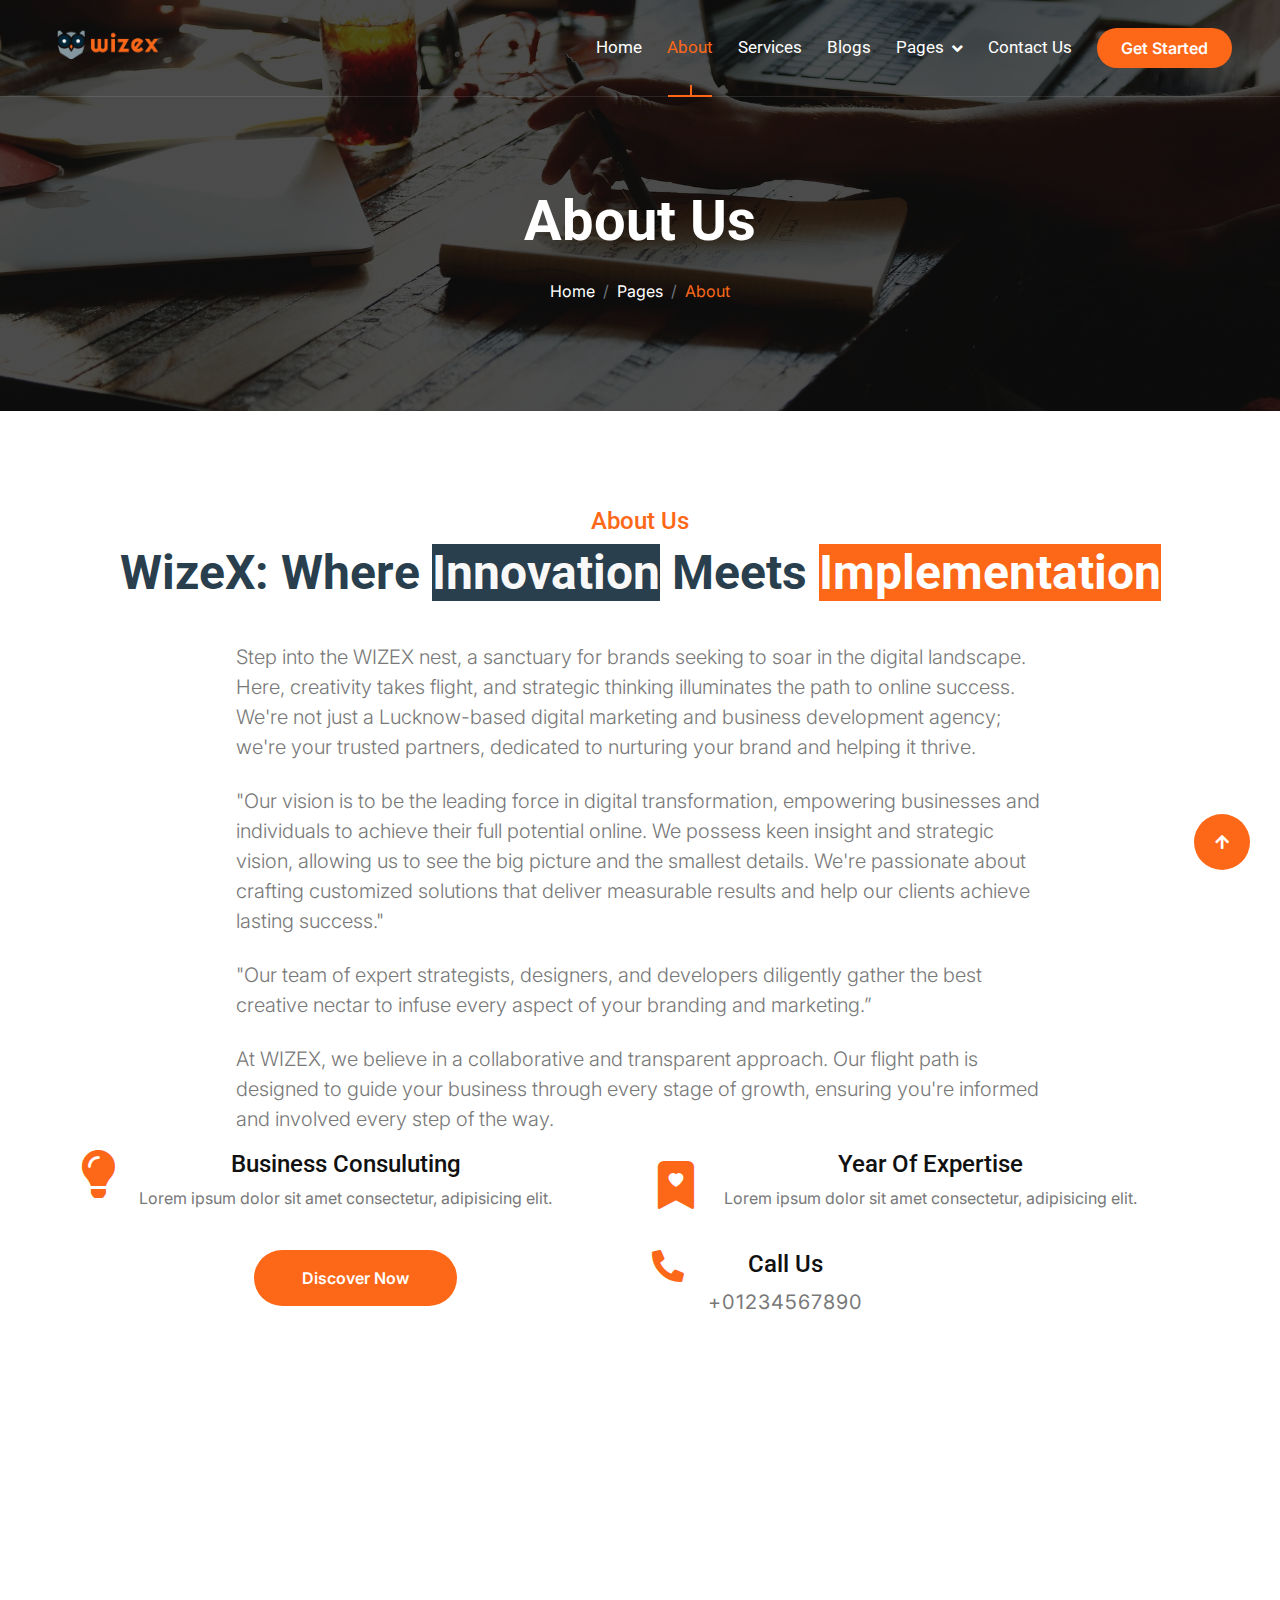
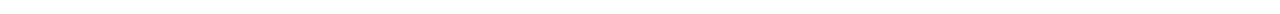
<file: about.html>
<!DOCTYPE html>
<html lang="en">
  <head>
    <meta charset="utf-8" />
    <title>WIZEx</title>
    <link rel="icon" type="image/png" href="./img/favicon.png" />
    <meta content="width=device-width, initial-scale=1.0" name="viewport" />
    <meta content="" name="keywords" />
    <meta content="" name="description" />

    <!-- Google Web Fonts -->
    <link rel="preconnect" href="https://fonts.googleapis.com" />
    <link rel="preconnect" href="https://fonts.gstatic.com" crossorigin />
    <link
      href="https://fonts.googleapis.com/css2?family=Inter:wght@100..900&family=Roboto:wght@400;500;700;900&display=swap"
      rel="stylesheet"
    />

    <!-- Icon Font Stylesheet -->
    <link
      rel="stylesheet"
      href="https://use.fontawesome.com/releases/v5.15.4/css/all.css"
    />
    <link
      href="https://cdn.jsdelivr.net/npm/bootstrap-icons@1.4.1/font/bootstrap-icons.css"
      rel="stylesheet"
    />

    <!-- Libraries Stylesheet -->
    <link href="lib/animate/animate.min.css" rel="stylesheet" />
    <link href="lib/lightbox/css/lightbox.min.css" rel="stylesheet" />
    <link href="lib/owlcarousel/assets/owl.carousel.min.css" rel="stylesheet" />

    <!-- Customized Bootstrap Stylesheet -->
    <link href="css/bootstrap.min.css" rel="stylesheet" />

    <!-- Template Stylesheet -->
    <link href="css/style.css" rel="stylesheet" />
  </head>

  <body>
    <!-- Spinner Start -->
    <div
      id="spinner"
      class="show bg-white position-fixed translate-middle w-100 vh-100 top-50 start-50 d-flex align-items-center justify-content-center"
    >
      <div
        class="spinner-border text-primary"
        style="width: 3rem; height: 3rem"
        role="status"
      >
        <span class="sr-only">Loading...</span>
      </div>
    </div>
    <!-- Spinner End -->

    <!-- Navbar & Hero Start -->
    <div class="container-fluid position-relative p-0">
      <nav
        class="navbar navbar-expand-lg navbar-light px-4 px-lg-5 py-3 py-lg-0"
      >
        <a href="" class="navbar-brand p-0">
          <img src="img/logo.png" alt="Logo" />
        </a>
        <button
          class="navbar-toggler"
          type="button"
          data-bs-toggle="collapse"
          data-bs-target="#navbarCollapse"
        >
          <span class="fa fa-bars"></span>
        </button>
        <div class="collapse navbar-collapse" id="navbarCollapse">
          <div class="navbar-nav ms-auto py-0">
            <a href="index.html" class="nav-item nav-link">Home</a>
            <a href="about.html" class="nav-item nav-link active">About</a>
            <a href="service.html" class="nav-item nav-link">Services</a>
            <a href="blog.html" class="nav-item nav-link">Blogs</a>
            <div class="nav-item dropdown">
              <a href="#" class="nav-link" data-bs-toggle="dropdown">
                <span class="dropdown-toggle">Pages</span>
              </a>
              <div class="dropdown-menu m-0">
                <a href="feature.html" class="dropdown-item">Our Features</a>
                <a href="team.html" class="dropdown-item">Our team</a>
                <a href="testimonial.html" class="dropdown-item">Testimonial</a>
                <a href="offer.html" class="dropdown-item">Our offer</a>
                <a href="FAQ.html" class="dropdown-item">FAQs</a>
                <a href="404.html" class="dropdown-item">404 Page</a>
              </div>
            </div>
            <a href="contact.html" class="nav-item nav-link">Contact Us</a>
          </div>
          <a
            href="#"
            class="btn btn-primary rounded-pill py-2 px-4 my-3 my-lg-0 flex-shrink-0"
            >Get Started</a
          >
        </div>
      </nav>

      <!-- Header Start -->
      <div class="container-fluid bg-breadcrumb">
        <div class="container text-center py-5" style="max-width: 900px">
          <h4
            class="text-white display-4 mb-4 wow fadeInDown"
            data-wow-delay="0.1s"
          >
            About Us
          </h4>
          <ol
            class="breadcrumb d-flex justify-content-center mb-0 wow fadeInDown"
            data-wow-delay="0.3s"
          >
            <li class="breadcrumb-item"><a href="index.html">Home</a></li>
            <li class="breadcrumb-item"><a href="#">Pages</a></li>
            <li class="breadcrumb-item active text-primary">About</li>
          </ol>
        </div>
      </div>
      <!-- Header End -->
    </div>
    <!-- Navbar & Hero End -->

    <!-- Abvout Start -->
    <div class="container-fluid about py-5">
      <div class="container py-5">
        <div class="row g-5 align-items-center text-center">
          <div class="wow fadeInLeft" data-wow-delay="0.2s">
            <div class="">
              <h4 class="text-primary">About Us</h4>
              <div class="row justify-content-center" style="max-width: 80rem">
                <h1 class="display-5 mb-4 text-secondary">
                  WizeX: Where
                  <span class="bg-secondary text-light">Innovation</span> Meets
                  <span class="bg-primary text-white">Implementation</span>
                </h1>
                <div
                  class="row g-2 lead text-justify text-start px-5"
                  style="max-width: 80%"
                >
                  <p class="">
                    Step into the WIZEX nest, a sanctuary for brands seeking to
                    soar in the digital landscape. Here, creativity takes
                    flight, and strategic thinking illuminates the path to
                    online success. We're not just a Lucknow-based digital
                    marketing and business development agency; we're your
                    trusted partners, dedicated to nurturing your brand and
                    helping it thrive.
                  </p>
                  <p>
                    "Our vision is to be the leading force in digital
                    transformation, empowering businesses and individuals to
                    achieve their full potential online. We possess keen insight
                    and strategic vision, allowing us to see the big picture and
                    the smallest details. We're passionate about crafting
                    customized solutions that deliver measurable results and
                    help our clients achieve lasting success."
                  </p>
                  <p>
                    "Our team of expert strategists, designers, and developers
                    diligently gather the best creative nectar to infuse every
                    aspect of your branding and marketing.”
                  </p>
                  <p>
                    At WIZEX, we believe in a collaborative and transparent
                    approach. Our flight path is designed to guide your business
                    through every stage of growth, ensuring you're informed and
                    involved every step of the way.
                  </p>
                </div>
              </div>
              <div class="row g-4">
                <div class="col-md-6 col-lg-6 col-xl-6">
                  <div class="d-flex">
                    <div>
                      <i class="fas fa-lightbulb fa-3x text-primary"></i>
                    </div>
                    <div class="ms-4">
                      <h4>Business Consuluting</h4>
                      <p>
                        Lorem ipsum dolor sit amet consectetur, adipisicing
                        elit.
                      </p>
                    </div>
                  </div>
                </div>
                <div class="col-md-6 col-lg-6 col-xl-6">
                  <div class="d-flex">
                    <div>
                      <i
                        class="bi bi-bookmark-heart-fill fa-3x text-primary"
                      ></i>
                    </div>
                    <div class="ms-4">
                      <h4>Year Of Expertise</h4>
                      <p>
                        Lorem ipsum dolor sit amet consectetur, adipisicing
                        elit.
                      </p>
                    </div>
                  </div>
                </div>
                <div class="col-sm-6">
                  <a
                    href="#"
                    class="btn btn-primary rounded-pill py-3 px-5 flex-shrink-0"
                    >Discover Now</a
                  >
                </div>
                <div class="col-sm-6">
                  <div class="d-flex">
                    <i class="fas fa-phone-alt fa-2x text-primary me-4"></i>
                    <div>
                      <h4>Call Us</h4>
                      <p class="mb-0 fs-5" style="letter-spacing: 1px">
                        +01234567890
                      </p>
                    </div>
                  </div>
                </div>
              </div>
            </div>
          </div>
        </div>
      </div>
    </div>
    <!-- About End -->

    <!-- Footer Start -->
    <footer class="footer wow fadeIn" data-wow-delay="0.2s">
      <div
        class="bg-secondary py-2 py-md-3 py-xl-8"
        style="border-top: 0.5px solid var(--bs-light)"
      >
        <div class="container overflow-hidden">
          <div class="row gy-2 gy-md-5 gy-xl-0 align-items-sm-center">
            <div class="col-xs-12 col-sm-6 col-xl-3 order-0 order-xl-0">
              <div
                class="footer-logo-wrapper text-center text-sm-start -mb-2 -mb-md-0"
              >
                <a href="#!" class="h6">
                  <img
                    src="img/logo.png"
                    alt="WIZEx Logo"
                    class="img-fluid"
                    style="width: 60%"
                  />
                </a>
              </div>
            </div>

            <div class="col-xs-12 col-xl-6 order-2 order-xl-1">
              <ul class="nav justify-content-center">
                <li class="nav-item">
                  <a class="nav-link footer-heading px-2 px-md-3" href="#!"
                    >About</a
                  >
                </li>
                <li class="nav-item">
                  <a class="nav-link footer-heading px-2 px-md-3" href="#!"
                    >Contact</a
                  >
                </li>
                <li class="nav-item">
                  <a class="nav-link footer-heading px-2 px-md-3" href="#!"
                    >Advertise</a
                  >
                </li>
                <li class="nav-item">
                  <a class="nav-link footer-heading px-2 px-md-3" href="#!"
                    >Terms</a
                  >
                </li>
                <li class="nav-item">
                  <a class="nav-link footer-heading px-2 px-md-3" href="#!"
                    >Privacy</a
                  >
                </li>
              </ul>
            </div>

            <div class="col-xs-12 col-sm-6 col-xl-3 order-1 order-xl-2">
              <div class="social-media-wrapper">
                <ul
                  class="list-unstyled m-0 p-0 d-flex justify-content-center justify-content-sm-end"
                >
                  <li class="me-3">
                    <a href="#!" class="footer-heading link-opacity-75-hover">
                      <svg
                        xmlns="http://www.w3.org/2000/svg"
                        width="24"
                        height="24"
                        fill="currentColor"
                        class="bi bi-facebook"
                        viewBox="0 0 16 16"
                      >
                        <path
                          d="M16 8.049c0-4.446-3.582-8.05-8-8.05C3.58 0-.002 3.603-.002 8.05c0 4.017 2.926 7.347 6.75 7.951v-5.625h-2.03V8.05H6.75V6.275c0-2.017 1.195-3.131 3.022-3.131.876 0 1.791.157 1.791.157v1.98h-1.009c-.993 0-1.303.621-1.303 1.258v1.51h2.218l-.354 2.326H9.25V16c3.824-.604 6.75-3.934 6.75-7.951z"
                        />
                      </svg>
                    </a>
                  </li>
                  <li class="me-3">
                    <a href="#!" class="footer-heading link-opacity-75-hover">
                      <svg
                        xmlns="http://www.w3.org/2000/svg"
                        width="24"
                        height="24"
                        fill="currentColor"
                        class="bi bi-youtube"
                        viewBox="0 0 16 16"
                      >
                        <path
                          d="M8.051 1.999h.089c.822.003 4.987.033 6.11.335a2.01 2.01 0 0 1 1.415 1.42c.101.38.172.883.22 1.402l.01.104.022.26.008.104c.065.914.073 1.77.074 1.957v.075c-.001.194-.01 1.108-.082 2.06l-.008.105-.009.104c-.05.572-.124 1.14-.235 1.558a2.007 2.007 0 0 1-1.415 1.42c-1.16.312-5.569.334-6.18.335h-.142c-.309 0-1.587-.006-2.927-.052l-.17-.006-.087-.004-.171-.007-.171-.007c-1.11-.049-2.167-.128-2.654-.26a2.007 2.007 0 0 1-1.415-1.419c-.111-.417-.185-.986-.235-1.558L.09 9.82l-.008-.104A31.4 31.4 0 0 1 0 7.68v-.123c.002-.215.01-.958.064-1.778l.007-.103.003-.052.008-.104.022-.26.01-.104c.048-.519.119-1.023.22-1.402a2.007 2.007 0 0 1 1.415-1.42c.487-.13 1.544-.21 2.654-.26l.17-.007.172-.006.086-.003.171-.007A99.788 99.788 0 0 1 7.858 2h.193zM6.4 5.209v4.818l4.157-2.408L6.4 5.209z"
                        />
                      </svg>
                    </a>
                  </li>
                  <li class="me-3">
                    <a href="#!" class="footer-heading link-opacity-75-hover">
                      <svg
                        xmlns="http://www.w3.org/2000/svg"
                        width="24"
                        height="24"
                        fill="currentColor"
                        class="bi bi-twitter"
                        viewBox="0 0 16 16"
                      >
                        <path
                          d="M5.026 15c6.038 0 9.341-5.003 9.341-9.334 0-.14 0-.282-.006-.422A6.685 6.685 0 0 0 16 3.542a6.658 6.658 0 0 1-1.889.518 3.301 3.301 0 0 0 1.447-1.817 6.533 6.533 0 0 1-2.087.793A3.286 3.286 0 0 0 7.875 6.03a9.325 9.325 0 0 1-6.767-3.429 3.289 3.289 0 0 0 1.018 4.382A3.323 3.323 0 0 1 .64 6.575v.045a3.288 3.288 0 0 0 2.632 3.218 3.203 3.203 0 0 1-.865.115 3.23 3.23 0 0 1-.614-.057 3.283 3.283 0 0 0 3.067 2.277A6.588 6.588 0 0 1 .78 13.58a6.32 6.32 0 0 1-.78-.045A9.344 9.344 0 0 0 5.026 15z"
                        />
                      </svg>
                    </a>
                  </li>
                  <li class="">
                    <a href="#!" class="footer-heading link-opacity-75-hover">
                      <svg
                        xmlns="http://www.w3.org/2000/svg"
                        width="24"
                        height="24"
                        fill="currentColor"
                        class="bi bi-instagram"
                        viewBox="0 0 16 16"
                      >
                        <path
                          d="M8 0C5.829 0 5.556.01 4.703.048 3.85.088 3.269.222 2.76.42a3.917 3.917 0 0 0-1.417.923A3.927 3.927 0 0 0 .42 2.76C.222 3.268.087 3.85.048 4.7.01 5.555 0 5.827 0 8.001c0 2.172.01 2.444.048 3.297.04.852.174 1.433.372 1.942.205.526.478.972.923 1.417.444.445.89.719 1.416.923.51.198 1.09.333 1.942.372C5.555 15.99 5.827 16 8 16s2.444-.01 3.298-.048c.851-.04 1.434-.174 1.943-.372a3.916 3.916 0 0 0 1.416-.923c.445-.445.718-.891.923-1.417.197-.509.332-1.09.372-1.942C15.99 10.445 16 10.173 16 8s-.01-2.445-.048-3.299c-.04-.851-.175-1.433-.372-1.941a3.926 3.926 0 0 0-.923-1.417A3.911 3.911 0 0 0 13.24.42c-.51-.198-1.092-.333-1.943-.372C10.443.01 10.172 0 7.998 0h.003zm-.717 1.442h.718c2.136 0 2.389.007 3.232.046.78.035 1.204.166 1.486.275.373.145.64.319.92.599.28.28.453.546.598.92.11.281.24.705.275 1.485.039.843.047 1.096.047 3.231s-.008 2.389-.047 3.232c-.035.78-.166 1.203-.275 1.485a2.47 2.47 0 0 1-.599.919c-.28.28-.546.453-.92.598-.28.11-.704.24-1.485.276-.843.038-1.096.047-3.232.047s-2.39-.009-3.233-.047c-.78-.036-1.203-.166-1.485-.276a2.478 2.478 0 0 1-.92-.598 2.48 2.48 0 0 1-.6-.92c-.109-.281-.24-.705-.275-1.485-.038-.843-.046-1.096-.046-3.233 0-2.136.008-2.388.046-3.231.036-.78.166-1.204.276-1.486.145-.373.319-.64.599-.92.28-.28.546-.453.92-.598.282-.11.705-.24 1.485-.276.738-.034 1.024-.044 2.515-.045v.002zm4.988 1.328a.96.96 0 1 0 0 1.92.96.96 0 0 0 0-1.92zm-4.27 1.122a4.109 4.109 0 1 0 0 8.217 4.109 4.109 0 0 0 0-8.217zm0 1.441a2.667 2.667 0 1 1 0 5.334 2.667 2.667 0 0 1 0-5.334z"
                        />
                      </svg>
                    </a>
                  </li>
                </ul>
              </div>
            </div>
          </div>
        </div>
      </div>

      <!-- Copyright - Bootstrap Brain Component -->
      <div class="bg-secondary py-1 py-md-3" style="border-top: 0.1px solid">
        <div class="container overflow-hidden">
          <div class="row">
            <div class="col">
              <div class="footer-copyright-wrapper text-center">
                &copy; 2024. All Rights Reserved.
              </div>
              <div class="credits text-light text-center mt-2 fs-8">
                Built by
                <a
                  href="https://bootstrapbrain.com/"
                  class="link-primary text-decoration-none"
                  >WIZEX</a
                >
                with <span class="text-primary">&#9829;</span>
              </div>
            </div>
          </div>
        </div>
      </div>
    </footer>
    <!-- Footer End -->

    <!-- Back to Top -->
    <a href="#" class="btn btn-primary btn-lg-square rounded-circle back-to-top"
      ><i class="fa fa-arrow-up"></i
    ></a>

    <!-- JavaScript Libraries -->
    <script src="https://ajax.googleapis.com/ajax/libs/jquery/3.6.4/jquery.min.js"></script>
    <script src="https://cdn.jsdelivr.net/npm/bootstrap@5.0.0/dist/js/bootstrap.bundle.min.js"></script>
    <script src="lib/wow/wow.min.js"></script>
    <script src="lib/easing/easing.min.js"></script>
    <script src="lib/waypoints/waypoints.min.js"></script>
    <script src="lib/counterup/counterup.min.js"></script>
    <script src="lib/lightbox/js/lightbox.min.js"></script>
    <script src="lib/owlcarousel/owl.carousel.min.js"></script>

    <!-- Template Javascript -->
    <script src="js/main.js"></script>
  </body>
</html>
</file>
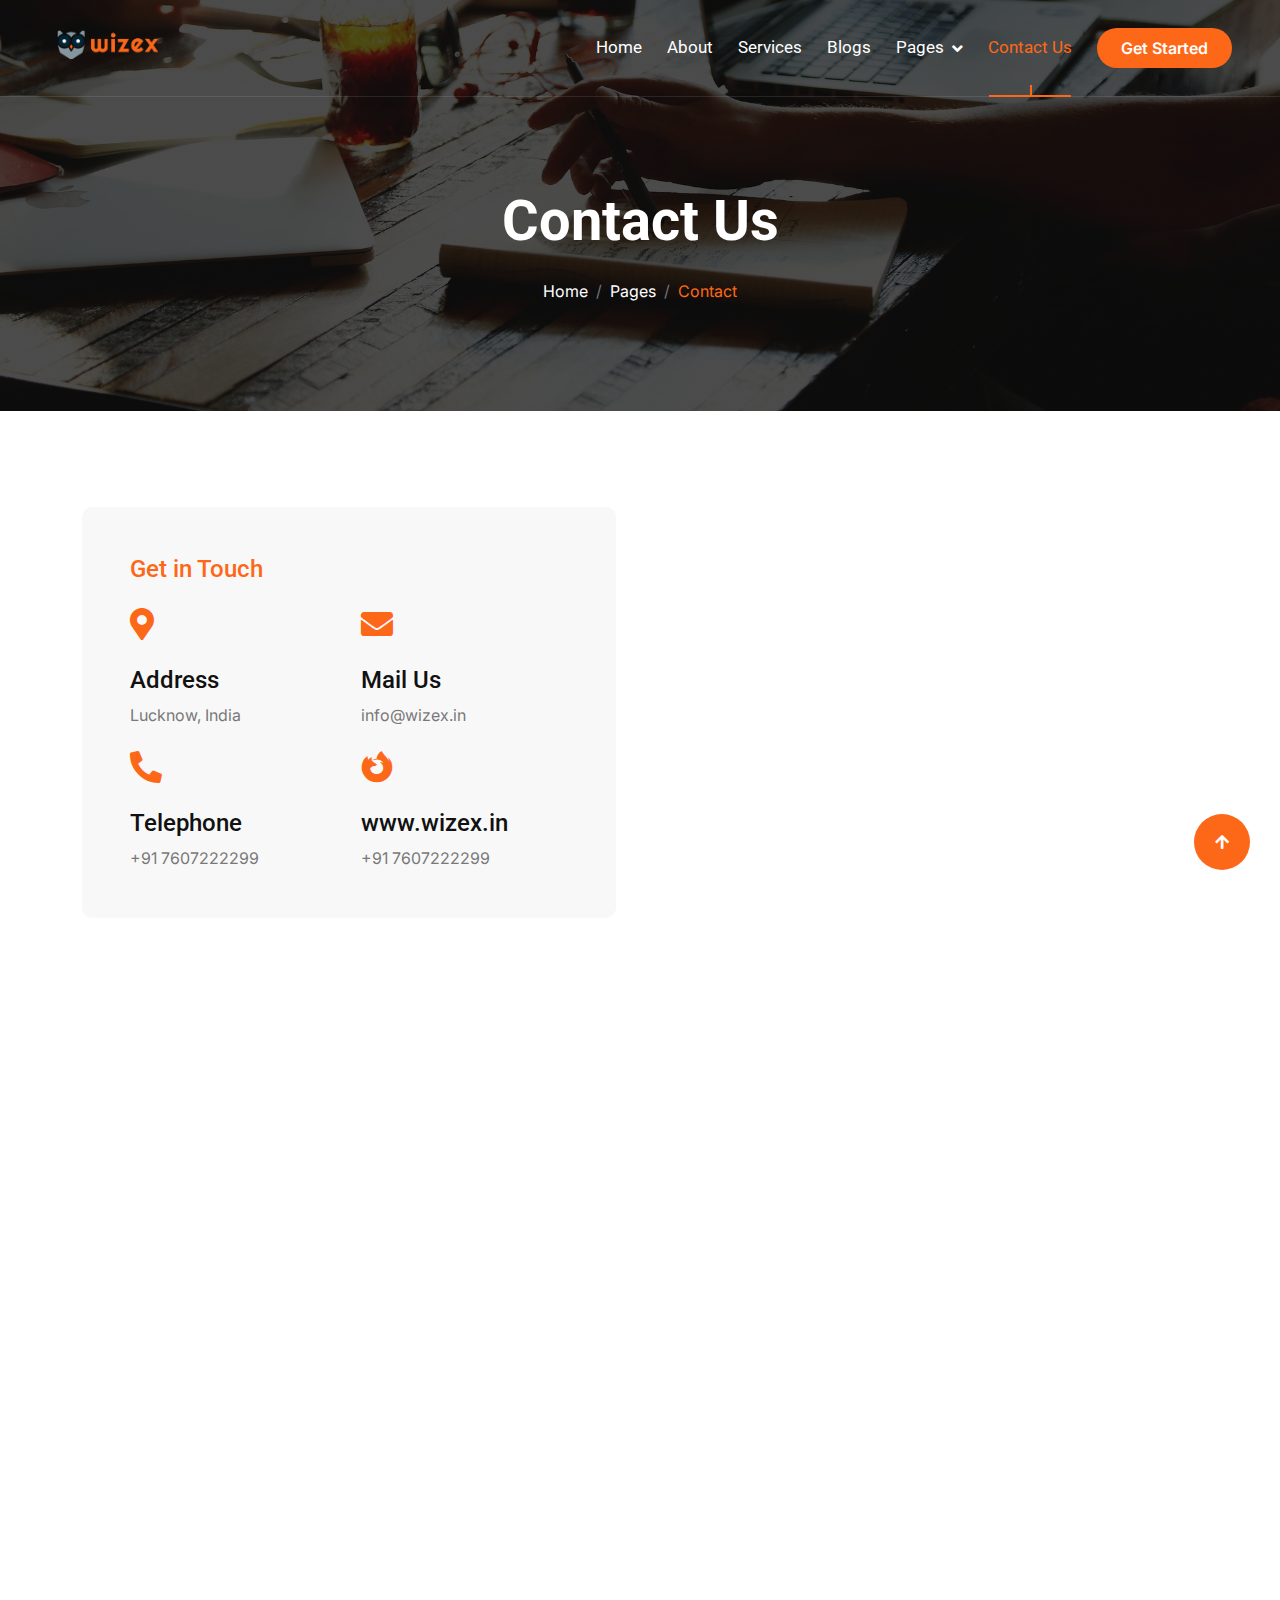
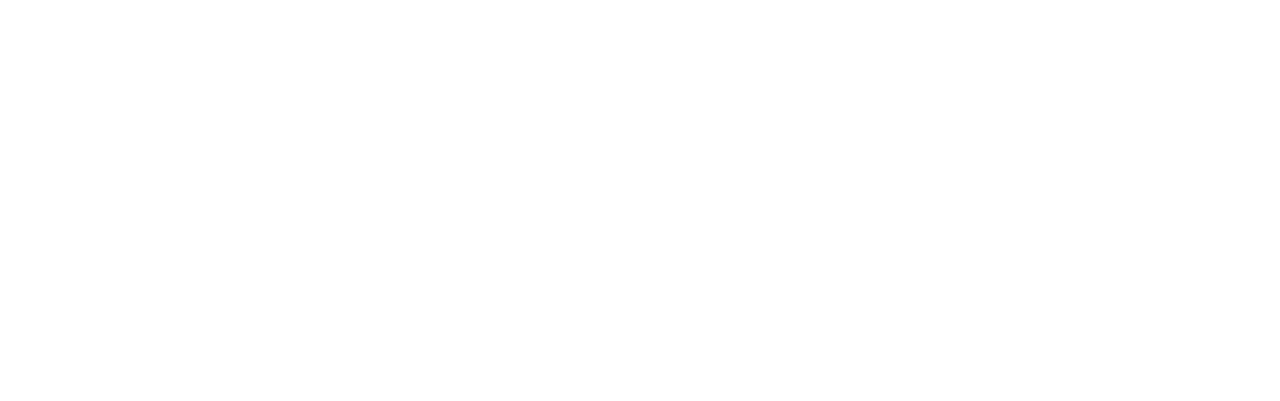
<file: contact.html>
<!DOCTYPE html>
<html lang="en">
  <head>
    <meta charset="utf-8" />
    <title>Wizex</title>
    <link rel="icon" type="image/png" href="./img/favicon.png" />
    <meta content="width=device-width, initial-scale=1.0" name="viewport" />
    <meta content="" name="keywords" />
    <meta content="" name="description" />

    <!-- Google Web Fonts -->
    <link rel="preconnect" href="https://fonts.googleapis.com" />
    <link rel="preconnect" href="https://fonts.gstatic.com" crossorigin />
    <link
      href="https://fonts.googleapis.com/css2?family=Inter:wght@100..900&family=Roboto:wght@400;500;700;900&display=swap"
      rel="stylesheet"
    />

    <!-- Icon Font Stylesheet -->
    <link
      rel="stylesheet"
      href="https://use.fontawesome.com/releases/v5.15.4/css/all.css"
    />
    <link
      href="https://cdn.jsdelivr.net/npm/bootstrap-icons@1.4.1/font/bootstrap-icons.css"
      rel="stylesheet"
    />

    <!-- Libraries Stylesheet -->
    <link href="lib/animate/animate.min.css" rel="stylesheet" />
    <link href="lib/lightbox/css/lightbox.min.css" rel="stylesheet" />
    <link href="lib/owlcarousel/assets/owl.carousel.min.css" rel="stylesheet" />

    <!-- Customized Bootstrap Stylesheet -->
    <link href="css/bootstrap.min.css" rel="stylesheet" />

    <!-- Template Stylesheet -->
    <link href="css/style.css" rel="stylesheet" />
  </head>

  <body>
    <!-- Spinner Start -->
    <div
      id="spinner"
      class="show bg-white position-fixed translate-middle w-100 vh-100 top-50 start-50 d-flex align-items-center justify-content-center"
    >
      <div
        class="spinner-border text-primary"
        style="width: 3rem; height: 3rem"
        role="status"
      >
        <span class="sr-only">Loading...</span>
      </div>
    </div>
    <!-- Spinner End -->

    <!-- Navbar & Hero Start -->
    <div class="container-fluid position-relative p-0">
      <nav
        class="navbar navbar-expand-lg navbar-light px-4 px-lg-5 py-3 py-lg-0"
      >
        <a href="" class="navbar-brand p-0">
          <img src="img/logo.png" alt="Logo" />
        </a>
        <button
          class="navbar-toggler"
          type="button"
          data-bs-toggle="collapse"
          data-bs-target="#navbarCollapse"
        >
          <span class="fa fa-bars"></span>
        </button>
        <div class="collapse navbar-collapse" id="navbarCollapse">
          <div class="navbar-nav ms-auto py-0">
            <a href="index.html" class="nav-item nav-link">Home</a>
            <a href="about.html" class="nav-item nav-link">About</a>
            <a href="service.html" class="nav-item nav-link">Services</a>
            <a href="blog.html" class="nav-item nav-link">Blogs</a>
            <div class="nav-item dropdown">
              <a href="#" class="nav-link" data-bs-toggle="dropdown">
                <span class="dropdown-toggle">Pages</span>
              </a>
              <div class="dropdown-menu m-0">
                <a href="feature.html" class="dropdown-item">Our Features</a>
                <a href="team.html" class="dropdown-item">Our team</a>
                <a href="testimonial.html" class="dropdown-item">Testimonial</a>
                <a href="offer.html" class="dropdown-item">Our offer</a>
                <a href="FAQ.html" class="dropdown-item">FAQs</a>
                <a href="404.html" class="dropdown-item">404 Page</a>
              </div>
            </div>
            <a href="contact.html" class="nav-item nav-link active"
              >Contact Us</a
            >
          </div>
          <a
            href="#"
            class="btn btn-primary rounded-pill py-2 px-4 my-3 my-lg-0 flex-shrink-0"
            >Get Started</a
          >
        </div>
      </nav>

      <!-- Header Start -->
      <div class="container-fluid bg-breadcrumb">
        <div class="container text-center py-5" style="max-width: 900px">
          <h4
            class="text-white display-4 mb-4 wow fadeInDown"
            data-wow-delay="0.1s"
          >
            Contact Us
          </h4>
          <ol
            class="breadcrumb d-flex justify-content-center mb-0 wow fadeInDown"
            data-wow-delay="0.3s"
          >
            <li class="breadcrumb-item"><a href="index.html">Home</a></li>
            <li class="breadcrumb-item"><a href="#">Pages</a></li>
            <li class="breadcrumb-item active text-primary">Contact</li>
          </ol>
        </div>
      </div>
      <!-- Header End -->
    </div>
    <!-- Navbar & Hero End -->

    <!-- Contact Start -->
    <div class="container-fluid contact py-5">
      <div class="container py-5">
        <div class="row g-5">
          <div class="col-xl-6">
            <div class="wow fadeInUp" data-wow-delay="0.2s">
              <div class="bg-light rounded p-5 mb-5">
                <h4 class="text-primary mb-4">Get in Touch</h4>
                <div class="row g-4">
                  <div class="col-md-6">
                    <div class="contact-add-item">
                      <div class="contact-icon text-primary mb-4">
                        <i class="fas fa-map-marker-alt fa-2x"></i>
                      </div>
                      <div>
                        <h4>Address</h4>
                        <p class="mb-0">Lucknow, India</p>
                      </div>
                    </div>
                  </div>
                  <div class="col-md-6">
                    <div class="contact-add-item">
                      <div class="contact-icon text-primary mb-4">
                        <i class="fas fa-envelope fa-2x"></i>
                      </div>
                      <div>
                        <h4>Mail Us</h4>
                        <p class="mb-0">info@wizex.in</p>
                      </div>
                    </div>
                  </div>
                  <div class="col-md-6">
                    <div class="contact-add-item">
                      <div class="contact-icon text-primary mb-4">
                        <i class="fa fa-phone-alt fa-2x"></i>
                      </div>
                      <div>
                        <h4>Telephone</h4>
                        <p class="mb-0">+91 7607222299</p>
                      </div>
                    </div>
                  </div>
                  <div class="col-md-6">
                    <div class="contact-add-item">
                      <div class="contact-icon text-primary mb-4">
                        <i class="fab fa-firefox-browser fa-2x"></i>
                      </div>
                      <div>
                        <h4>www.wizex.in</h4>
                        <p class="mb-0">+91 7607222299</p>
                      </div>
                    </div>
                  </div>
                </div>
              </div>
              <div
                class="bg-light p-5 rounded h-100 wow fadeInUp"
                data-wow-delay="0.2s"
              >
                <h4 class="text-primary">Send Your Message</h4>
                <p class="mb-4">
                  The contact form is currently inactive. Get a functional and
                  working contact form with Ajax & PHP in a few minutes. Just
                  copy and paste the files, add a little code and you're done.
                  <a
                    class="text-primary fw-bold"
                    href="https://htmlcodex.com/contact-form"
                    >Download Now</a
                  >.
                </p>
                <form>
                  <div class="row g-4">
                    <div class="col-lg-12 col-xl-6">
                      <div class="form-floating">
                        <input
                          type="text"
                          class="form-control border-0"
                          id="name"
                          placeholder="Your Name"
                        />
                        <label for="name">Your Name</label>
                      </div>
                    </div>
                    <div class="col-lg-12 col-xl-6">
                      <div class="form-floating">
                        <input
                          type="email"
                          class="form-control border-0"
                          id="email"
                          placeholder="Your Email"
                        />
                        <label for="email">Your Email</label>
                      </div>
                    </div>
                    <div class="col-lg-12 col-xl-6">
                      <div class="form-floating">
                        <input
                          type="phone"
                          class="form-control border-0"
                          id="phone"
                          placeholder="Phone"
                        />
                        <label for="phone">Your Phone</label>
                      </div>
                    </div>
                    <div class="col-lg-12 col-xl-6">
                      <div class="form-floating">
                        <input
                          type="text"
                          class="form-control border-0"
                          id="project"
                          placeholder="Project"
                        />
                        <label for="project">Your Project</label>
                      </div>
                    </div>
                    <div class="col-12">
                      <div class="form-floating">
                        <input
                          type="text"
                          class="form-control border-0"
                          id="subject"
                          placeholder="Subject"
                        />
                        <label for="subject">Subject</label>
                      </div>
                    </div>
                    <div class="col-12">
                      <div class="form-floating">
                        <textarea
                          class="form-control border-0"
                          placeholder="Leave a message here"
                          id="message"
                          style="height: 160px"
                        ></textarea>
                        <label for="message">Message</label>
                      </div>
                    </div>
                    <div class="col-12">
                      <button class="btn btn-primary w-100 py-3">
                        Send Message
                      </button>
                    </div>
                  </div>
                </form>
              </div>
            </div>
          </div>
          <!-- <div class="col-xl-6 wow fadeInRight" data-wow-delay="0.2s">
            <div class="rounded h-100">
              <iframe
                class="rounded h-100 w-100"
                style="height: 400px"
                src="https://www.google.com/maps/embed?pb=!1m18!1m12!1m3!1d387191.33750346623!2d-73.97968099999999!3d40.6974881!2m3!1f0!2f0!3f0!3m2!1i1024!2i768!4f13.1!3m3!1m2!1s0x89c24fa5d33f083b%3A0xc80b8f06e177fe62!2sNew%20York%2C%20NY%2C%20USA!5e0!3m2!1sen!2sbd!4v1694259649153!5m2!1sen!2sbd"
                loading="lazy"
                referrerpolicy="no-referrer-when-downgrade"
              ></iframe>
            </div>
          </div> -->
        </div>
      </div>
    </div>
    <!-- Contact End -->

    <!-- Footer Start -->
    <footer class="footer wow fadeIn" data-wow-delay="0.2s">
      <div
        class="bg-secondary py-2 py-md-3 py-xl-8"
        style="border-top: 0.5px solid var(--bs-light)"
      >
        <div class="container overflow-hidden">
          <div class="row gy-2 gy-md-5 gy-xl-0 align-items-sm-center">
            <div class="col-xs-12 col-sm-6 col-xl-3 order-0 order-xl-0">
              <div
                class="footer-logo-wrapper text-center text-sm-start -mb-2 -mb-md-0"
              >
                <a href="#!" class="h6">
                  <img
                    src="img/logo.png"
                    alt="WIZEx Logo"
                    class="img-fluid"
                    style="width: 60%"
                  />
                </a>
              </div>
            </div>

            <div class="col-xs-12 col-xl-6 order-2 order-xl-1">
              <ul class="nav justify-content-center">
                <li class="nav-item">
                  <a class="nav-link footer-heading px-2 px-md-3" href="#!"
                    >About</a
                  >
                </li>
                <li class="nav-item">
                  <a class="nav-link footer-heading px-2 px-md-3" href="#!"
                    >Contact</a
                  >
                </li>
                <li class="nav-item">
                  <a class="nav-link footer-heading px-2 px-md-3" href="#!"
                    >Advertise</a
                  >
                </li>
                <li class="nav-item">
                  <a class="nav-link footer-heading px-2 px-md-3" href="#!"
                    >Terms</a
                  >
                </li>
                <li class="nav-item">
                  <a class="nav-link footer-heading px-2 px-md-3" href="#!"
                    >Privacy</a
                  >
                </li>
              </ul>
            </div>

            <div class="col-xs-12 col-sm-6 col-xl-3 order-1 order-xl-2">
              <div class="social-media-wrapper">
                <ul
                  class="list-unstyled m-0 p-0 d-flex justify-content-center justify-content-sm-end"
                >
                  <li class="me-3">
                    <a href="#!" class="footer-heading link-opacity-75-hover">
                      <svg
                        xmlns="http://www.w3.org/2000/svg"
                        width="24"
                        height="24"
                        fill="currentColor"
                        class="bi bi-facebook"
                        viewBox="0 0 16 16"
                      >
                        <path
                          d="M16 8.049c0-4.446-3.582-8.05-8-8.05C3.58 0-.002 3.603-.002 8.05c0 4.017 2.926 7.347 6.75 7.951v-5.625h-2.03V8.05H6.75V6.275c0-2.017 1.195-3.131 3.022-3.131.876 0 1.791.157 1.791.157v1.98h-1.009c-.993 0-1.303.621-1.303 1.258v1.51h2.218l-.354 2.326H9.25V16c3.824-.604 6.75-3.934 6.75-7.951z"
                        />
                      </svg>
                    </a>
                  </li>
                  <li class="me-3">
                    <a href="#!" class="footer-heading link-opacity-75-hover">
                      <svg
                        xmlns="http://www.w3.org/2000/svg"
                        width="24"
                        height="24"
                        fill="currentColor"
                        class="bi bi-youtube"
                        viewBox="0 0 16 16"
                      >
                        <path
                          d="M8.051 1.999h.089c.822.003 4.987.033 6.11.335a2.01 2.01 0 0 1 1.415 1.42c.101.38.172.883.22 1.402l.01.104.022.26.008.104c.065.914.073 1.77.074 1.957v.075c-.001.194-.01 1.108-.082 2.06l-.008.105-.009.104c-.05.572-.124 1.14-.235 1.558a2.007 2.007 0 0 1-1.415 1.42c-1.16.312-5.569.334-6.18.335h-.142c-.309 0-1.587-.006-2.927-.052l-.17-.006-.087-.004-.171-.007-.171-.007c-1.11-.049-2.167-.128-2.654-.26a2.007 2.007 0 0 1-1.415-1.419c-.111-.417-.185-.986-.235-1.558L.09 9.82l-.008-.104A31.4 31.4 0 0 1 0 7.68v-.123c.002-.215.01-.958.064-1.778l.007-.103.003-.052.008-.104.022-.26.01-.104c.048-.519.119-1.023.22-1.402a2.007 2.007 0 0 1 1.415-1.42c.487-.13 1.544-.21 2.654-.26l.17-.007.172-.006.086-.003.171-.007A99.788 99.788 0 0 1 7.858 2h.193zM6.4 5.209v4.818l4.157-2.408L6.4 5.209z"
                        />
                      </svg>
                    </a>
                  </li>
                  <li class="me-3">
                    <a href="#!" class="footer-heading link-opacity-75-hover">
                      <svg
                        xmlns="http://www.w3.org/2000/svg"
                        width="24"
                        height="24"
                        fill="currentColor"
                        class="bi bi-twitter"
                        viewBox="0 0 16 16"
                      >
                        <path
                          d="M5.026 15c6.038 0 9.341-5.003 9.341-9.334 0-.14 0-.282-.006-.422A6.685 6.685 0 0 0 16 3.542a6.658 6.658 0 0 1-1.889.518 3.301 3.301 0 0 0 1.447-1.817 6.533 6.533 0 0 1-2.087.793A3.286 3.286 0 0 0 7.875 6.03a9.325 9.325 0 0 1-6.767-3.429 3.289 3.289 0 0 0 1.018 4.382A3.323 3.323 0 0 1 .64 6.575v.045a3.288 3.288 0 0 0 2.632 3.218 3.203 3.203 0 0 1-.865.115 3.23 3.23 0 0 1-.614-.057 3.283 3.283 0 0 0 3.067 2.277A6.588 6.588 0 0 1 .78 13.58a6.32 6.32 0 0 1-.78-.045A9.344 9.344 0 0 0 5.026 15z"
                        />
                      </svg>
                    </a>
                  </li>
                  <li class="">
                    <a href="#!" class="footer-heading link-opacity-75-hover">
                      <svg
                        xmlns="http://www.w3.org/2000/svg"
                        width="24"
                        height="24"
                        fill="currentColor"
                        class="bi bi-instagram"
                        viewBox="0 0 16 16"
                      >
                        <path
                          d="M8 0C5.829 0 5.556.01 4.703.048 3.85.088 3.269.222 2.76.42a3.917 3.917 0 0 0-1.417.923A3.927 3.927 0 0 0 .42 2.76C.222 3.268.087 3.85.048 4.7.01 5.555 0 5.827 0 8.001c0 2.172.01 2.444.048 3.297.04.852.174 1.433.372 1.942.205.526.478.972.923 1.417.444.445.89.719 1.416.923.51.198 1.09.333 1.942.372C5.555 15.99 5.827 16 8 16s2.444-.01 3.298-.048c.851-.04 1.434-.174 1.943-.372a3.916 3.916 0 0 0 1.416-.923c.445-.445.718-.891.923-1.417.197-.509.332-1.09.372-1.942C15.99 10.445 16 10.173 16 8s-.01-2.445-.048-3.299c-.04-.851-.175-1.433-.372-1.941a3.926 3.926 0 0 0-.923-1.417A3.911 3.911 0 0 0 13.24.42c-.51-.198-1.092-.333-1.943-.372C10.443.01 10.172 0 7.998 0h.003zm-.717 1.442h.718c2.136 0 2.389.007 3.232.046.78.035 1.204.166 1.486.275.373.145.64.319.92.599.28.28.453.546.598.92.11.281.24.705.275 1.485.039.843.047 1.096.047 3.231s-.008 2.389-.047 3.232c-.035.78-.166 1.203-.275 1.485a2.47 2.47 0 0 1-.599.919c-.28.28-.546.453-.92.598-.28.11-.704.24-1.485.276-.843.038-1.096.047-3.232.047s-2.39-.009-3.233-.047c-.78-.036-1.203-.166-1.485-.276a2.478 2.478 0 0 1-.92-.598 2.48 2.48 0 0 1-.6-.92c-.109-.281-.24-.705-.275-1.485-.038-.843-.046-1.096-.046-3.233 0-2.136.008-2.388.046-3.231.036-.78.166-1.204.276-1.486.145-.373.319-.64.599-.92.28-.28.546-.453.92-.598.282-.11.705-.24 1.485-.276.738-.034 1.024-.044 2.515-.045v.002zm4.988 1.328a.96.96 0 1 0 0 1.92.96.96 0 0 0 0-1.92zm-4.27 1.122a4.109 4.109 0 1 0 0 8.217 4.109 4.109 0 0 0 0-8.217zm0 1.441a2.667 2.667 0 1 1 0 5.334 2.667 2.667 0 0 1 0-5.334z"
                        />
                      </svg>
                    </a>
                  </li>
                </ul>
              </div>
            </div>
          </div>
        </div>
      </div>

      <!-- Copyright - Bootstrap Brain Component -->
      <div class="bg-secondary py-1 py-md-3" style="border-top: 0.1px solid">
        <div class="container overflow-hidden">
          <div class="row">
            <div class="col">
              <div class="footer-copyright-wrapper text-center">
                &copy; 2024. All Rights Reserved.
              </div>
              <div class="credits text-light text-center mt-2 fs-8">
                Built by
                <a
                  href="https://bootstrapbrain.com/"
                  class="link-primary text-decoration-none"
                  >WIZEX</a
                >
                with <span class="text-primary">&#9829;</span>
              </div>
            </div>
          </div>
        </div>
      </div>
    </footer>
    <!-- Footer End -->

    <!-- Back to Top -->
    <a href="#" class="btn btn-primary btn-lg-square rounded-circle back-to-top"
      ><i class="fa fa-arrow-up"></i
    ></a>

    <!-- JavaScript Libraries -->
    <script src="https://ajax.googleapis.com/ajax/libs/jquery/3.6.4/jquery.min.js"></script>
    <script src="https://cdn.jsdelivr.net/npm/bootstrap@5.0.0/dist/js/bootstrap.bundle.min.js"></script>
    <script src="lib/wow/wow.min.js"></script>
    <script src="lib/easing/easing.min.js"></script>
    <script src="lib/waypoints/waypoints.min.js"></script>
    <script src="lib/counterup/counterup.min.js"></script>
    <script src="lib/lightbox/js/lightbox.min.js"></script>
    <script src="lib/owlcarousel/owl.carousel.min.js"></script>

    <!-- Template Javascript -->
    <script src="js/main.js"></script>
  </body>
</html>
</file>
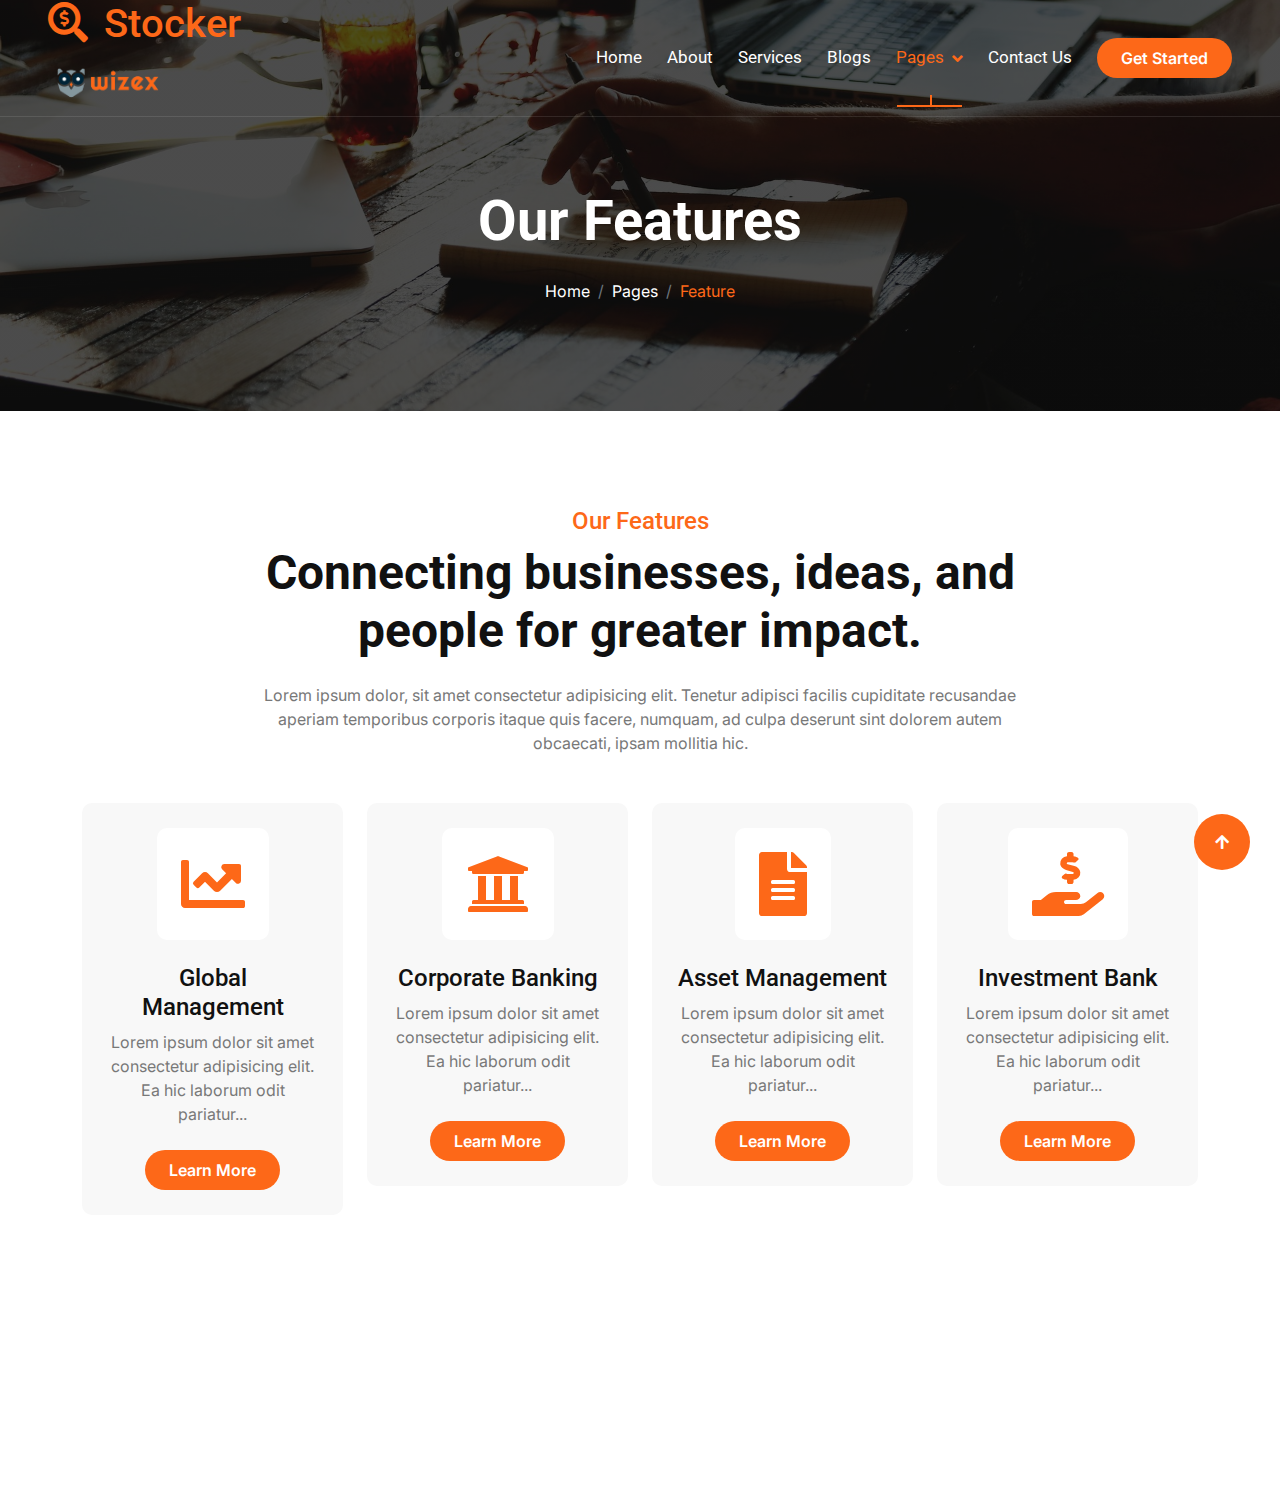
<file: feature.html>
<!DOCTYPE html>
<html lang="en">
  <head>
    <meta charset="utf-8" />
    <title>Wizex</title>
    <link rel="icon" type="image/png" href="./img/favicon.png" />
    <meta content="width=device-width, initial-scale=1.0" name="viewport" />
    <meta content="" name="keywords" />
    <meta content="" name="description" />

    <!-- Google Web Fonts -->
    <link rel="preconnect" href="https://fonts.googleapis.com" />
    <link rel="preconnect" href="https://fonts.gstatic.com" crossorigin />
    <link
      href="https://fonts.googleapis.com/css2?family=Inter:wght@100..900&family=Roboto:wght@400;500;700;900&display=swap"
      rel="stylesheet"
    />

    <!-- Icon Font Stylesheet -->
    <link
      rel="stylesheet"
      href="https://use.fontawesome.com/releases/v5.15.4/css/all.css"
    />
    <link
      href="https://cdn.jsdelivr.net/npm/bootstrap-icons@1.4.1/font/bootstrap-icons.css"
      rel="stylesheet"
    />

    <!-- Libraries Stylesheet -->
    <link href="lib/animate/animate.min.css" rel="stylesheet" />
    <link href="lib/lightbox/css/lightbox.min.css" rel="stylesheet" />
    <link href="lib/owlcarousel/assets/owl.carousel.min.css" rel="stylesheet" />

    <!-- Customized Bootstrap Stylesheet -->
    <link href="css/bootstrap.min.css" rel="stylesheet" />

    <!-- Template Stylesheet -->
    <link href="css/style.css" rel="stylesheet" />
  </head>

  <body>
    <!-- Spinner Start -->
    <div
      id="spinner"
      class="show bg-white position-fixed translate-middle w-100 vh-100 top-50 start-50 d-flex align-items-center justify-content-center"
    >
      <div
        class="spinner-border text-primary"
        style="width: 3rem; height: 3rem"
        role="status"
      >
        <span class="sr-only">Loading...</span>
      </div>
    </div>
    <!-- Spinner End -->

    <!-- Navbar & Hero Start -->
    <div class="container-fluid position-relative p-0">
      <nav
        class="navbar navbar-expand-lg navbar-light px-4 px-lg-5 py-3 py-lg-0"
      >
        <a href="" class="navbar-brand p-0">
          <h1 class="text-primary">
            <i class="fas fa-search-dollar me-3"></i>Stocker
          </h1>
          <img src="img/logo.png" alt="Logo" />
        </a>
        <button
          class="navbar-toggler"
          type="button"
          data-bs-toggle="collapse"
          data-bs-target="#navbarCollapse"
        >
          <span class="fa fa-bars"></span>
        </button>
        <div class="collapse navbar-collapse" id="navbarCollapse">
          <div class="navbar-nav ms-auto py-0">
            <a href="index.html" class="nav-item nav-link">Home</a>
            <a href="about.html" class="nav-item nav-link">About</a>
            <a href="service.html" class="nav-item nav-link">Services</a>
            <a href="blog.html" class="nav-item nav-link">Blogs</a>
            <div class="nav-item dropdown">
              <a href="#" class="nav-link active" data-bs-toggle="dropdown">
                <span class="dropdown-toggle">Pages</span>
              </a>
              <div class="dropdown-menu m-0">
                <a href="feature.html" class="dropdown-item active"
                  >Our Features</a
                >
                <a href="team.html" class="dropdown-item">Our team</a>
                <a href="testimonial.html" class="dropdown-item">Testimonial</a>
                <a href="offer.html" class="dropdown-item">Our offer</a>
                <a href="FAQ.html" class="dropdown-item">FAQs</a>
                <a href="404.html" class="dropdown-item">404 Page</a>
              </div>
            </div>
            <a href="contact.html" class="nav-item nav-link">Contact Us</a>
          </div>
          <a
            href="#"
            class="btn btn-primary rounded-pill py-2 px-4 my-3 my-lg-0 flex-shrink-0"
            >Get Started</a
          >
        </div>
      </nav>

      <!-- Header Start -->
      <div class="container-fluid bg-breadcrumb">
        <div class="container text-center py-5" style="max-width: 900px">
          <h4
            class="text-white display-4 mb-4 wow fadeInDown"
            data-wow-delay="0.1s"
          >
            Our Features
          </h4>
          <ol
            class="breadcrumb d-flex justify-content-center mb-0 wow fadeInDown"
            data-wow-delay="0.3s"
          >
            <li class="breadcrumb-item"><a href="index.html">Home</a></li>
            <li class="breadcrumb-item"><a href="#">Pages</a></li>
            <li class="breadcrumb-item active text-primary">Feature</li>
          </ol>
        </div>
      </div>
      <!-- Header End -->
    </div>
    <!-- Navbar & Hero End -->

    <!-- Features Start -->
    <div class="container-fluid feature py-5">
      <div class="container py-5">
        <div
          class="text-center mx-auto pb-5 wow fadeInUp"
          data-wow-delay="0.2s"
          style="max-width: 800px"
        >
          <h4 class="text-primary">Our Features</h4>
          <h1 class="display-5 mb-4">
            Connecting businesses, ideas, and people for greater impact.
          </h1>
          <p class="mb-0">
            Lorem ipsum dolor, sit amet consectetur adipisicing elit. Tenetur
            adipisci facilis cupiditate recusandae aperiam temporibus corporis
            itaque quis facere, numquam, ad culpa deserunt sint dolorem autem
            obcaecati, ipsam mollitia hic.
          </p>
        </div>
        <div class="row g-4">
          <div
            class="col-md-6 col-lg-6 col-xl-3 wow fadeInUp"
            data-wow-delay="0.2s"
          >
            <div class="feature-item p-4">
              <div class="feature-icon p-4 mb-4">
                <i class="fas fa-chart-line fa-4x text-primary"></i>
              </div>
              <h4>Global Management</h4>
              <p class="mb-4">
                Lorem ipsum dolor sit amet consectetur adipisicing elit. Ea hic
                laborum odit pariatur...
              </p>
              <a class="btn btn-primary rounded-pill py-2 px-4" href="#"
                >Learn More</a
              >
            </div>
          </div>
          <div
            class="col-md-6 col-lg-6 col-xl-3 wow fadeInUp"
            data-wow-delay="0.4s"
          >
            <div class="feature-item p-4">
              <div class="feature-icon p-4 mb-4">
                <i class="fas fa-university fa-4x text-primary"></i>
              </div>
              <h4>Corporate Banking</h4>
              <p class="mb-4">
                Lorem ipsum dolor sit amet consectetur adipisicing elit. Ea hic
                laborum odit pariatur...
              </p>
              <a class="btn btn-primary rounded-pill py-2 px-4" href="#"
                >Learn More</a
              >
            </div>
          </div>
          <div
            class="col-md-6 col-lg-6 col-xl-3 wow fadeInUp"
            data-wow-delay="0.6s"
          >
            <div class="feature-item p-4">
              <div class="feature-icon p-4 mb-4">
                <i class="fas fa-file-alt fa-4x text-primary"></i>
              </div>
              <h4>Asset Management</h4>
              <p class="mb-4">
                Lorem ipsum dolor sit amet consectetur adipisicing elit. Ea hic
                laborum odit pariatur...
              </p>
              <a class="btn btn-primary rounded-pill py-2 px-4" href="#"
                >Learn More</a
              >
            </div>
          </div>
          <div
            class="col-md-6 col-lg-6 col-xl-3 wow fadeInUp"
            data-wow-delay="0.8s"
          >
            <div class="feature-item p-4">
              <div class="feature-icon p-4 mb-4">
                <i class="fas fa-hand-holding-usd fa-4x text-primary"></i>
              </div>
              <h4>Investment Bank</h4>
              <p class="mb-4">
                Lorem ipsum dolor sit amet consectetur adipisicing elit. Ea hic
                laborum odit pariatur...
              </p>
              <a class="btn btn-primary rounded-pill py-2 px-4" href="#"
                >Learn More</a
              >
            </div>
          </div>
        </div>
      </div>
    </div>
    <!-- Features End -->

    <!-- Footer Start -->
    <footer class="footer wow fadeIn" data-wow-delay="0.2s">
      <div
        class="bg-secondary py-2 py-md-3 py-xl-8"
        style="border-top: 0.5px solid var(--bs-light)"
      >
        <div class="container overflow-hidden">
          <div class="row gy-2 gy-md-5 gy-xl-0 align-items-sm-center">
            <div class="col-xs-12 col-sm-6 col-xl-3 order-0 order-xl-0">
              <div
                class="footer-logo-wrapper text-center text-sm-start -mb-2 -mb-md-0"
              >
                <a href="#!" class="h6">
                  <img
                    src="img/logo.png"
                    alt="WIZEx Logo"
                    class="img-fluid"
                    style="width: 60%"
                  />
                </a>
              </div>
            </div>

            <div class="col-xs-12 col-xl-6 order-2 order-xl-1">
              <ul class="nav justify-content-center">
                <li class="nav-item">
                  <a class="nav-link footer-heading px-2 px-md-3" href="#!"
                    >About</a
                  >
                </li>
                <li class="nav-item">
                  <a class="nav-link footer-heading px-2 px-md-3" href="#!"
                    >Contact</a
                  >
                </li>
                <li class="nav-item">
                  <a class="nav-link footer-heading px-2 px-md-3" href="#!"
                    >Advertise</a
                  >
                </li>
                <li class="nav-item">
                  <a class="nav-link footer-heading px-2 px-md-3" href="#!"
                    >Terms</a
                  >
                </li>
                <li class="nav-item">
                  <a class="nav-link footer-heading px-2 px-md-3" href="#!"
                    >Privacy</a
                  >
                </li>
              </ul>
            </div>

            <div class="col-xs-12 col-sm-6 col-xl-3 order-1 order-xl-2">
              <div class="social-media-wrapper">
                <ul
                  class="list-unstyled m-0 p-0 d-flex justify-content-center justify-content-sm-end"
                >
                  <li class="me-3">
                    <a href="#!" class="footer-heading link-opacity-75-hover">
                      <svg
                        xmlns="http://www.w3.org/2000/svg"
                        width="24"
                        height="24"
                        fill="currentColor"
                        class="bi bi-facebook"
                        viewBox="0 0 16 16"
                      >
                        <path
                          d="M16 8.049c0-4.446-3.582-8.05-8-8.05C3.58 0-.002 3.603-.002 8.05c0 4.017 2.926 7.347 6.75 7.951v-5.625h-2.03V8.05H6.75V6.275c0-2.017 1.195-3.131 3.022-3.131.876 0 1.791.157 1.791.157v1.98h-1.009c-.993 0-1.303.621-1.303 1.258v1.51h2.218l-.354 2.326H9.25V16c3.824-.604 6.75-3.934 6.75-7.951z"
                        />
                      </svg>
                    </a>
                  </li>
                  <li class="me-3">
                    <a href="#!" class="footer-heading link-opacity-75-hover">
                      <svg
                        xmlns="http://www.w3.org/2000/svg"
                        width="24"
                        height="24"
                        fill="currentColor"
                        class="bi bi-youtube"
                        viewBox="0 0 16 16"
                      >
                        <path
                          d="M8.051 1.999h.089c.822.003 4.987.033 6.11.335a2.01 2.01 0 0 1 1.415 1.42c.101.38.172.883.22 1.402l.01.104.022.26.008.104c.065.914.073 1.77.074 1.957v.075c-.001.194-.01 1.108-.082 2.06l-.008.105-.009.104c-.05.572-.124 1.14-.235 1.558a2.007 2.007 0 0 1-1.415 1.42c-1.16.312-5.569.334-6.18.335h-.142c-.309 0-1.587-.006-2.927-.052l-.17-.006-.087-.004-.171-.007-.171-.007c-1.11-.049-2.167-.128-2.654-.26a2.007 2.007 0 0 1-1.415-1.419c-.111-.417-.185-.986-.235-1.558L.09 9.82l-.008-.104A31.4 31.4 0 0 1 0 7.68v-.123c.002-.215.01-.958.064-1.778l.007-.103.003-.052.008-.104.022-.26.01-.104c.048-.519.119-1.023.22-1.402a2.007 2.007 0 0 1 1.415-1.42c.487-.13 1.544-.21 2.654-.26l.17-.007.172-.006.086-.003.171-.007A99.788 99.788 0 0 1 7.858 2h.193zM6.4 5.209v4.818l4.157-2.408L6.4 5.209z"
                        />
                      </svg>
                    </a>
                  </li>
                  <li class="me-3">
                    <a href="#!" class="footer-heading link-opacity-75-hover">
                      <svg
                        xmlns="http://www.w3.org/2000/svg"
                        width="24"
                        height="24"
                        fill="currentColor"
                        class="bi bi-twitter"
                        viewBox="0 0 16 16"
                      >
                        <path
                          d="M5.026 15c6.038 0 9.341-5.003 9.341-9.334 0-.14 0-.282-.006-.422A6.685 6.685 0 0 0 16 3.542a6.658 6.658 0 0 1-1.889.518 3.301 3.301 0 0 0 1.447-1.817 6.533 6.533 0 0 1-2.087.793A3.286 3.286 0 0 0 7.875 6.03a9.325 9.325 0 0 1-6.767-3.429 3.289 3.289 0 0 0 1.018 4.382A3.323 3.323 0 0 1 .64 6.575v.045a3.288 3.288 0 0 0 2.632 3.218 3.203 3.203 0 0 1-.865.115 3.23 3.23 0 0 1-.614-.057 3.283 3.283 0 0 0 3.067 2.277A6.588 6.588 0 0 1 .78 13.58a6.32 6.32 0 0 1-.78-.045A9.344 9.344 0 0 0 5.026 15z"
                        />
                      </svg>
                    </a>
                  </li>
                  <li class="">
                    <a href="#!" class="footer-heading link-opacity-75-hover">
                      <svg
                        xmlns="http://www.w3.org/2000/svg"
                        width="24"
                        height="24"
                        fill="currentColor"
                        class="bi bi-instagram"
                        viewBox="0 0 16 16"
                      >
                        <path
                          d="M8 0C5.829 0 5.556.01 4.703.048 3.85.088 3.269.222 2.76.42a3.917 3.917 0 0 0-1.417.923A3.927 3.927 0 0 0 .42 2.76C.222 3.268.087 3.85.048 4.7.01 5.555 0 5.827 0 8.001c0 2.172.01 2.444.048 3.297.04.852.174 1.433.372 1.942.205.526.478.972.923 1.417.444.445.89.719 1.416.923.51.198 1.09.333 1.942.372C5.555 15.99 5.827 16 8 16s2.444-.01 3.298-.048c.851-.04 1.434-.174 1.943-.372a3.916 3.916 0 0 0 1.416-.923c.445-.445.718-.891.923-1.417.197-.509.332-1.09.372-1.942C15.99 10.445 16 10.173 16 8s-.01-2.445-.048-3.299c-.04-.851-.175-1.433-.372-1.941a3.926 3.926 0 0 0-.923-1.417A3.911 3.911 0 0 0 13.24.42c-.51-.198-1.092-.333-1.943-.372C10.443.01 10.172 0 7.998 0h.003zm-.717 1.442h.718c2.136 0 2.389.007 3.232.046.78.035 1.204.166 1.486.275.373.145.64.319.92.599.28.28.453.546.598.92.11.281.24.705.275 1.485.039.843.047 1.096.047 3.231s-.008 2.389-.047 3.232c-.035.78-.166 1.203-.275 1.485a2.47 2.47 0 0 1-.599.919c-.28.28-.546.453-.92.598-.28.11-.704.24-1.485.276-.843.038-1.096.047-3.232.047s-2.39-.009-3.233-.047c-.78-.036-1.203-.166-1.485-.276a2.478 2.478 0 0 1-.92-.598 2.48 2.48 0 0 1-.6-.92c-.109-.281-.24-.705-.275-1.485-.038-.843-.046-1.096-.046-3.233 0-2.136.008-2.388.046-3.231.036-.78.166-1.204.276-1.486.145-.373.319-.64.599-.92.28-.28.546-.453.92-.598.282-.11.705-.24 1.485-.276.738-.034 1.024-.044 2.515-.045v.002zm4.988 1.328a.96.96 0 1 0 0 1.92.96.96 0 0 0 0-1.92zm-4.27 1.122a4.109 4.109 0 1 0 0 8.217 4.109 4.109 0 0 0 0-8.217zm0 1.441a2.667 2.667 0 1 1 0 5.334 2.667 2.667 0 0 1 0-5.334z"
                        />
                      </svg>
                    </a>
                  </li>
                </ul>
              </div>
            </div>
          </div>
        </div>
      </div>

      <!-- Copyright - Bootstrap Brain Component -->
      <div class="bg-secondary py-1 py-md-3" style="border-top: 0.1px solid">
        <div class="container overflow-hidden">
          <div class="row">
            <div class="col">
              <div class="footer-copyright-wrapper text-center">
                &copy; 2024. All Rights Reserved.
              </div>
              <div class="credits text-light text-center mt-2 fs-8">
                Built by
                <a
                  href="https://bootstrapbrain.com/"
                  class="link-primary text-decoration-none"
                  >WIZEX</a
                >
                with <span class="text-primary">&#9829;</span>
              </div>
            </div>
          </div>
        </div>
      </div>
    </footer>
    <!-- Footer End -->

    <!-- Back to Top -->
    <a href="#" class="btn btn-primary btn-lg-square rounded-circle back-to-top"
      ><i class="fa fa-arrow-up"></i
    ></a>

    <!-- JavaScript Libraries -->
    <script src="https://ajax.googleapis.com/ajax/libs/jquery/3.6.4/jquery.min.js"></script>
    <script src="https://cdn.jsdelivr.net/npm/bootstrap@5.0.0/dist/js/bootstrap.bundle.min.js"></script>
    <script src="lib/wow/wow.min.js"></script>
    <script src="lib/easing/easing.min.js"></script>
    <script src="lib/waypoints/waypoints.min.js"></script>
    <script src="lib/counterup/counterup.min.js"></script>
    <script src="lib/lightbox/js/lightbox.min.js"></script>
    <script src="lib/owlcarousel/owl.carousel.min.js"></script>

    <!-- Template Javascript -->
    <script src="js/main.js"></script>
  </body>
</html>
</file>
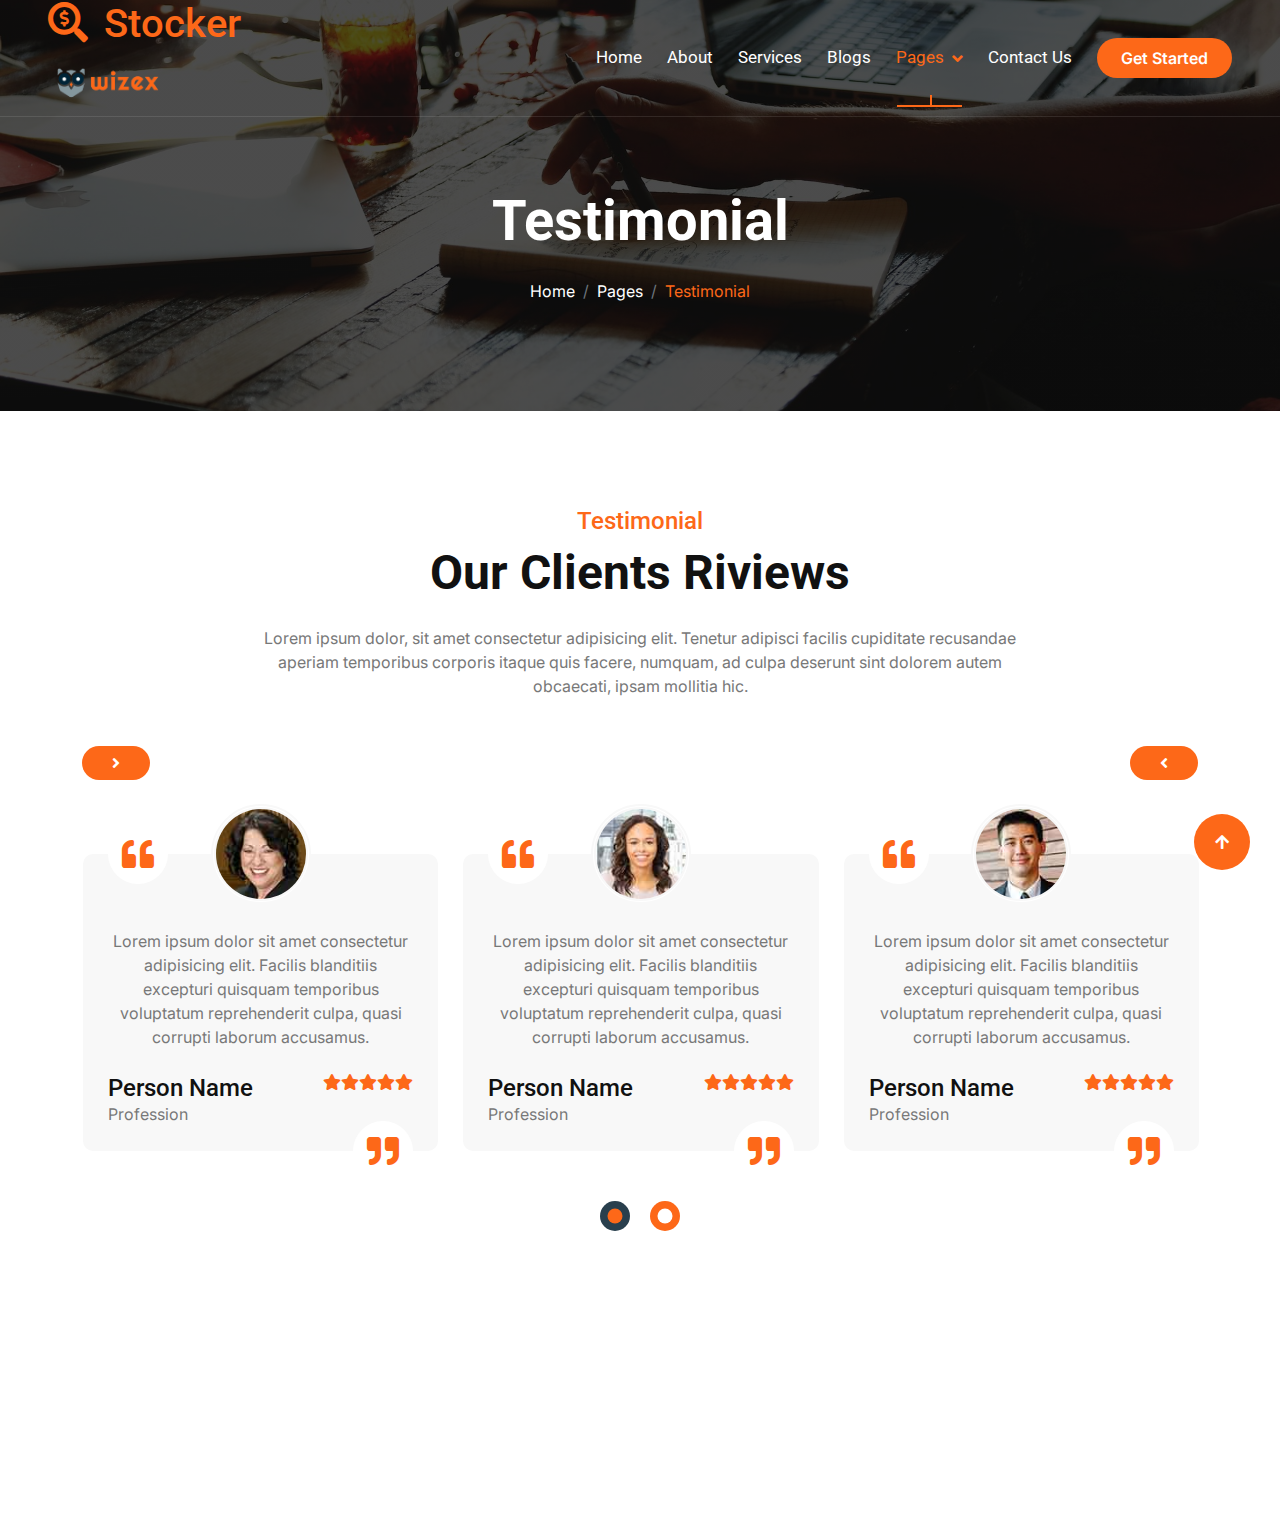
<file: testimonial.html>
<!DOCTYPE html>
<html lang="en">
  <head>
    <meta charset="utf-8" />
    <title>WIZEx</title>
    <link rel="icon" type="image/png" href="./img/favicon.png" />
    <meta content="width=device-width, initial-scale=1.0" name="viewport" />
    <meta content="" name="keywords" />
    <meta content="" name="description" />

    <!-- Google Web Fonts -->
    <link rel="preconnect" href="https://fonts.googleapis.com" />
    <link rel="preconnect" href="https://fonts.gstatic.com" crossorigin />
    <link
      href="https://fonts.googleapis.com/css2?family=Inter:wght@100..900&family=Roboto:wght@400;500;700;900&display=swap"
      rel="stylesheet"
    />

    <!-- Icon Font Stylesheet -->
    <link
      rel="stylesheet"
      href="https://use.fontawesome.com/releases/v5.15.4/css/all.css"
    />
    <link
      href="https://cdn.jsdelivr.net/npm/bootstrap-icons@1.4.1/font/bootstrap-icons.css"
      rel="stylesheet"
    />

    <!-- Libraries Stylesheet -->
    <link href="lib/animate/animate.min.css" rel="stylesheet" />
    <link href="lib/lightbox/css/lightbox.min.css" rel="stylesheet" />
    <link href="lib/owlcarousel/assets/owl.carousel.min.css" rel="stylesheet" />

    <!-- Customized Bootstrap Stylesheet -->
    <link href="css/bootstrap.min.css" rel="stylesheet" />

    <!-- Template Stylesheet -->
    <link href="css/style.css" rel="stylesheet" />
  </head>

  <body>
    <!-- Spinner Start -->
    <div
      id="spinner"
      class="show bg-white position-fixed translate-middle w-100 vh-100 top-50 start-50 d-flex align-items-center justify-content-center"
    >
      <div
        class="spinner-border text-primary"
        style="width: 3rem; height: 3rem"
        role="status"
      >
        <span class="sr-only">Loading...</span>
      </div>
    </div>
    <!-- Spinner End -->

    <!-- Navbar & Hero Start -->
    <div class="container-fluid position-relative p-0">
      <nav
        class="navbar navbar-expand-lg navbar-light px-4 px-lg-5 py-3 py-lg-0"
      >
        <a href="" class="navbar-brand p-0">
          <h1 class="text-primary">
            <i class="fas fa-search-dollar me-3"></i>Stocker
          </h1>
          <img src="img/logo.png" alt="Logo" />
        </a>
        <button
          class="navbar-toggler"
          type="button"
          data-bs-toggle="collapse"
          data-bs-target="#navbarCollapse"
        >
          <span class="fa fa-bars"></span>
        </button>
        <div class="collapse navbar-collapse" id="navbarCollapse">
          <div class="navbar-nav ms-auto py-0">
            <a href="index.html" class="nav-item nav-link">Home</a>
            <a href="about.html" class="nav-item nav-link">About</a>
            <a href="service.html" class="nav-item nav-link">Services</a>
            <a href="blog.html" class="nav-item nav-link">Blogs</a>
            <div class="nav-item dropdown">
              <a href="#" class="nav-link active" data-bs-toggle="dropdown">
                <span class="dropdown-toggle">Pages</span>
              </a>
              <div class="dropdown-menu m-0">
                <a href="feature.html" class="dropdown-item">Our Features</a>
                <a href="team.html" class="dropdown-item">Our team</a>
                <a href="testimonial.html" class="dropdown-item active"
                  >Testimonial</a
                >
                <a href="offer.html" class="dropdown-item">Our offer</a>
                <a href="FAQ.html" class="dropdown-item">FAQs</a>
                <a href="404.html" class="dropdown-item">404 Page</a>
              </div>
            </div>
            <a href="contact.html" class="nav-item nav-link">Contact Us</a>
          </div>
          <a
            href="#"
            class="btn btn-primary rounded-pill py-2 px-4 my-3 my-lg-0 flex-shrink-0"
            >Get Started</a
          >
        </div>
      </nav>

      <!-- Header Start -->
      <div class="container-fluid bg-breadcrumb">
        <div class="container text-center py-5" style="max-width: 900px">
          <h4
            class="text-white display-4 mb-4 wow fadeInDown"
            data-wow-delay="0.1s"
          >
            Testimonial
          </h4>
          <ol
            class="breadcrumb d-flex justify-content-center mb-0 wow fadeInDown"
            data-wow-delay="0.3s"
          >
            <li class="breadcrumb-item"><a href="index.html">Home</a></li>
            <li class="breadcrumb-item"><a href="#">Pages</a></li>
            <li class="breadcrumb-item active text-primary">Testimonial</li>
          </ol>
        </div>
      </div>
      <!-- Header End -->
    </div>
    <!-- Navbar & Hero End -->

    <!-- Testimonial Start -->
    <div class="container-fluid testimonial py-5">
      <div class="container py-5">
        <div
          class="text-center mx-auto pb-5 wow fadeInUp"
          data-wow-delay="0.2s"
          style="max-width: 800px"
        >
          <h4 class="text-primary">Testimonial</h4>
          <h1 class="display-5 mb-4">Our Clients Riviews</h1>
          <p class="mb-0">
            Lorem ipsum dolor, sit amet consectetur adipisicing elit. Tenetur
            adipisci facilis cupiditate recusandae aperiam temporibus corporis
            itaque quis facere, numquam, ad culpa deserunt sint dolorem autem
            obcaecati, ipsam mollitia hic.
          </p>
        </div>
        <div
          class="owl-carousel testimonial-carousel wow fadeInUp"
          data-wow-delay="0.2s"
        >
          <div class="testimonial-item">
            <div class="testimonial-quote-left">
              <i class="fas fa-quote-left fa-2x"></i>
            </div>
            <div class="testimonial-img">
              <img src="img/testimonial-1.jpg" class="img-fluid" alt="Image" />
            </div>
            <div class="testimonial-text">
              <p class="mb-0">
                Lorem ipsum dolor sit amet consectetur adipisicing elit. Facilis
                blanditiis excepturi quisquam temporibus voluptatum
                reprehenderit culpa, quasi corrupti laborum accusamus.
              </p>
            </div>
            <div class="testimonial-title">
              <div>
                <h4 class="mb-0">Person Name</h4>
                <p class="mb-0">Profession</p>
              </div>
              <div class="d-flex text-primary">
                <i class="fas fa-star"></i>
                <i class="fas fa-star"></i>
                <i class="fas fa-star"></i>
                <i class="fas fa-star"></i>
                <i class="fas fa-star"></i>
              </div>
            </div>
            <div class="testimonial-quote-right">
              <i class="fas fa-quote-right fa-2x"></i>
            </div>
          </div>
          <div class="testimonial-item">
            <div class="testimonial-quote-left">
              <i class="fas fa-quote-left fa-2x"></i>
            </div>
            <div class="testimonial-img">
              <img src="img/testimonial-2.jpg" class="img-fluid" alt="Image" />
            </div>
            <div class="testimonial-text">
              <p class="mb-0">
                Lorem ipsum dolor sit amet consectetur adipisicing elit. Facilis
                blanditiis excepturi quisquam temporibus voluptatum
                reprehenderit culpa, quasi corrupti laborum accusamus.
              </p>
            </div>
            <div class="testimonial-title">
              <div>
                <h4 class="mb-0">Person Name</h4>
                <p class="mb-0">Profession</p>
              </div>
              <div class="d-flex text-primary">
                <i class="fas fa-star"></i>
                <i class="fas fa-star"></i>
                <i class="fas fa-star"></i>
                <i class="fas fa-star"></i>
                <i class="fas fa-star"></i>
              </div>
            </div>
            <div class="testimonial-quote-right">
              <i class="fas fa-quote-right fa-2x"></i>
            </div>
          </div>
          <div class="testimonial-item">
            <div class="testimonial-quote-left">
              <i class="fas fa-quote-left fa-2x"></i>
            </div>
            <div class="testimonial-img">
              <img src="img/testimonial-3.jpg" class="img-fluid" alt="Image" />
            </div>
            <div class="testimonial-text">
              <p class="mb-0">
                Lorem ipsum dolor sit amet consectetur adipisicing elit. Facilis
                blanditiis excepturi quisquam temporibus voluptatum
                reprehenderit culpa, quasi corrupti laborum accusamus.
              </p>
            </div>
            <div class="testimonial-title">
              <div>
                <h4 class="mb-0">Person Name</h4>
                <p class="mb-0">Profession</p>
              </div>
              <div class="d-flex text-primary">
                <i class="fas fa-star"></i>
                <i class="fas fa-star"></i>
                <i class="fas fa-star"></i>
                <i class="fas fa-star"></i>
                <i class="fas fa-star"></i>
              </div>
            </div>
            <div class="testimonial-quote-right">
              <i class="fas fa-quote-right fa-2x"></i>
            </div>
          </div>
          <div class="testimonial-item">
            <div class="testimonial-quote-left">
              <i class="fas fa-quote-left fa-2x"></i>
            </div>
            <div class="testimonial-img">
              <img src="img/testimonial-2.jpg" class="img-fluid" alt="Image" />
            </div>
            <div class="testimonial-text">
              <p class="mb-0">
                Lorem ipsum dolor sit amet consectetur adipisicing elit. Facilis
                blanditiis excepturi quisquam temporibus voluptatum
                reprehenderit culpa, quasi corrupti laborum accusamus.
              </p>
            </div>
            <div class="testimonial-title">
              <div>
                <h4 class="mb-0">Person Name</h4>
                <p class="mb-0">Profession</p>
              </div>
              <div class="d-flex text-primary">
                <i class="fas fa-star"></i>
                <i class="fas fa-star"></i>
                <i class="fas fa-star"></i>
                <i class="fas fa-star"></i>
                <i class="fas fa-star"></i>
              </div>
            </div>
            <div class="testimonial-quote-right">
              <i class="fas fa-quote-right fa-2x"></i>
            </div>
          </div>
        </div>
      </div>
    </div>
    <!-- Testimonial End -->

    <!-- Footer Start -->
    <footer class="footer wow fadeIn" data-wow-delay="0.2s">
      <div
        class="bg-secondary py-2 py-md-3 py-xl-8"
        style="border-top: 0.5px solid var(--bs-light)"
      >
        <div class="container overflow-hidden">
          <div class="row gy-2 gy-md-5 gy-xl-0 align-items-sm-center">
            <div class="col-xs-12 col-sm-6 col-xl-3 order-0 order-xl-0">
              <div
                class="footer-logo-wrapper text-center text-sm-start -mb-2 -mb-md-0"
              >
                <a href="#!" class="h6">
                  <img
                    src="img/logo.png"
                    alt="WIZEx Logo"
                    class="img-fluid"
                    style="width: 60%"
                  />
                </a>
              </div>
            </div>

            <div class="col-xs-12 col-xl-6 order-2 order-xl-1">
              <ul class="nav justify-content-center">
                <li class="nav-item">
                  <a class="nav-link footer-heading px-2 px-md-3" href="#!"
                    >About</a
                  >
                </li>
                <li class="nav-item">
                  <a class="nav-link footer-heading px-2 px-md-3" href="#!"
                    >Contact</a
                  >
                </li>
                <li class="nav-item">
                  <a class="nav-link footer-heading px-2 px-md-3" href="#!"
                    >Advertise</a
                  >
                </li>
                <li class="nav-item">
                  <a class="nav-link footer-heading px-2 px-md-3" href="#!"
                    >Terms</a
                  >
                </li>
                <li class="nav-item">
                  <a class="nav-link footer-heading px-2 px-md-3" href="#!"
                    >Privacy</a
                  >
                </li>
              </ul>
            </div>

            <div class="col-xs-12 col-sm-6 col-xl-3 order-1 order-xl-2">
              <div class="social-media-wrapper">
                <ul
                  class="list-unstyled m-0 p-0 d-flex justify-content-center justify-content-sm-end"
                >
                  <li class="me-3">
                    <a href="#!" class="footer-heading link-opacity-75-hover">
                      <svg
                        xmlns="http://www.w3.org/2000/svg"
                        width="24"
                        height="24"
                        fill="currentColor"
                        class="bi bi-facebook"
                        viewBox="0 0 16 16"
                      >
                        <path
                          d="M16 8.049c0-4.446-3.582-8.05-8-8.05C3.58 0-.002 3.603-.002 8.05c0 4.017 2.926 7.347 6.75 7.951v-5.625h-2.03V8.05H6.75V6.275c0-2.017 1.195-3.131 3.022-3.131.876 0 1.791.157 1.791.157v1.98h-1.009c-.993 0-1.303.621-1.303 1.258v1.51h2.218l-.354 2.326H9.25V16c3.824-.604 6.75-3.934 6.75-7.951z"
                        />
                      </svg>
                    </a>
                  </li>
                  <li class="me-3">
                    <a href="#!" class="footer-heading link-opacity-75-hover">
                      <svg
                        xmlns="http://www.w3.org/2000/svg"
                        width="24"
                        height="24"
                        fill="currentColor"
                        class="bi bi-youtube"
                        viewBox="0 0 16 16"
                      >
                        <path
                          d="M8.051 1.999h.089c.822.003 4.987.033 6.11.335a2.01 2.01 0 0 1 1.415 1.42c.101.38.172.883.22 1.402l.01.104.022.26.008.104c.065.914.073 1.77.074 1.957v.075c-.001.194-.01 1.108-.082 2.06l-.008.105-.009.104c-.05.572-.124 1.14-.235 1.558a2.007 2.007 0 0 1-1.415 1.42c-1.16.312-5.569.334-6.18.335h-.142c-.309 0-1.587-.006-2.927-.052l-.17-.006-.087-.004-.171-.007-.171-.007c-1.11-.049-2.167-.128-2.654-.26a2.007 2.007 0 0 1-1.415-1.419c-.111-.417-.185-.986-.235-1.558L.09 9.82l-.008-.104A31.4 31.4 0 0 1 0 7.68v-.123c.002-.215.01-.958.064-1.778l.007-.103.003-.052.008-.104.022-.26.01-.104c.048-.519.119-1.023.22-1.402a2.007 2.007 0 0 1 1.415-1.42c.487-.13 1.544-.21 2.654-.26l.17-.007.172-.006.086-.003.171-.007A99.788 99.788 0 0 1 7.858 2h.193zM6.4 5.209v4.818l4.157-2.408L6.4 5.209z"
                        />
                      </svg>
                    </a>
                  </li>
                  <li class="me-3">
                    <a href="#!" class="footer-heading link-opacity-75-hover">
                      <svg
                        xmlns="http://www.w3.org/2000/svg"
                        width="24"
                        height="24"
                        fill="currentColor"
                        class="bi bi-twitter"
                        viewBox="0 0 16 16"
                      >
                        <path
                          d="M5.026 15c6.038 0 9.341-5.003 9.341-9.334 0-.14 0-.282-.006-.422A6.685 6.685 0 0 0 16 3.542a6.658 6.658 0 0 1-1.889.518 3.301 3.301 0 0 0 1.447-1.817 6.533 6.533 0 0 1-2.087.793A3.286 3.286 0 0 0 7.875 6.03a9.325 9.325 0 0 1-6.767-3.429 3.289 3.289 0 0 0 1.018 4.382A3.323 3.323 0 0 1 .64 6.575v.045a3.288 3.288 0 0 0 2.632 3.218 3.203 3.203 0 0 1-.865.115 3.23 3.23 0 0 1-.614-.057 3.283 3.283 0 0 0 3.067 2.277A6.588 6.588 0 0 1 .78 13.58a6.32 6.32 0 0 1-.78-.045A9.344 9.344 0 0 0 5.026 15z"
                        />
                      </svg>
                    </a>
                  </li>
                  <li class="">
                    <a href="#!" class="footer-heading link-opacity-75-hover">
                      <svg
                        xmlns="http://www.w3.org/2000/svg"
                        width="24"
                        height="24"
                        fill="currentColor"
                        class="bi bi-instagram"
                        viewBox="0 0 16 16"
                      >
                        <path
                          d="M8 0C5.829 0 5.556.01 4.703.048 3.85.088 3.269.222 2.76.42a3.917 3.917 0 0 0-1.417.923A3.927 3.927 0 0 0 .42 2.76C.222 3.268.087 3.85.048 4.7.01 5.555 0 5.827 0 8.001c0 2.172.01 2.444.048 3.297.04.852.174 1.433.372 1.942.205.526.478.972.923 1.417.444.445.89.719 1.416.923.51.198 1.09.333 1.942.372C5.555 15.99 5.827 16 8 16s2.444-.01 3.298-.048c.851-.04 1.434-.174 1.943-.372a3.916 3.916 0 0 0 1.416-.923c.445-.445.718-.891.923-1.417.197-.509.332-1.09.372-1.942C15.99 10.445 16 10.173 16 8s-.01-2.445-.048-3.299c-.04-.851-.175-1.433-.372-1.941a3.926 3.926 0 0 0-.923-1.417A3.911 3.911 0 0 0 13.24.42c-.51-.198-1.092-.333-1.943-.372C10.443.01 10.172 0 7.998 0h.003zm-.717 1.442h.718c2.136 0 2.389.007 3.232.046.78.035 1.204.166 1.486.275.373.145.64.319.92.599.28.28.453.546.598.92.11.281.24.705.275 1.485.039.843.047 1.096.047 3.231s-.008 2.389-.047 3.232c-.035.78-.166 1.203-.275 1.485a2.47 2.47 0 0 1-.599.919c-.28.28-.546.453-.92.598-.28.11-.704.24-1.485.276-.843.038-1.096.047-3.232.047s-2.39-.009-3.233-.047c-.78-.036-1.203-.166-1.485-.276a2.478 2.478 0 0 1-.92-.598 2.48 2.48 0 0 1-.6-.92c-.109-.281-.24-.705-.275-1.485-.038-.843-.046-1.096-.046-3.233 0-2.136.008-2.388.046-3.231.036-.78.166-1.204.276-1.486.145-.373.319-.64.599-.92.28-.28.546-.453.92-.598.282-.11.705-.24 1.485-.276.738-.034 1.024-.044 2.515-.045v.002zm4.988 1.328a.96.96 0 1 0 0 1.92.96.96 0 0 0 0-1.92zm-4.27 1.122a4.109 4.109 0 1 0 0 8.217 4.109 4.109 0 0 0 0-8.217zm0 1.441a2.667 2.667 0 1 1 0 5.334 2.667 2.667 0 0 1 0-5.334z"
                        />
                      </svg>
                    </a>
                  </li>
                </ul>
              </div>
            </div>
          </div>
        </div>
      </div>

      <!-- Copyright - Bootstrap Brain Component -->
      <div class="bg-secondary py-1 py-md-3" style="border-top: 0.1px solid">
        <div class="container overflow-hidden">
          <div class="row">
            <div class="col">
              <div class="footer-copyright-wrapper text-center">
                &copy; 2024. All Rights Reserved.
              </div>
              <div class="credits text-light text-center mt-2 fs-8">
                Built by
                <a
                  href="https://bootstrapbrain.com/"
                  class="link-primary text-decoration-none"
                  >WIZEX</a
                >
                with <span class="text-primary">&#9829;</span>
              </div>
            </div>
          </div>
        </div>
      </div>
    </footer>
    <!-- Footer End -->

    <!-- Back to Top -->
    <a href="#" class="btn btn-primary btn-lg-square rounded-circle back-to-top"
      ><i class="fa fa-arrow-up"></i
    ></a>

    <!-- JavaScript Libraries -->
    <script src="https://ajax.googleapis.com/ajax/libs/jquery/3.6.4/jquery.min.js"></script>
    <script src="https://cdn.jsdelivr.net/npm/bootstrap@5.0.0/dist/js/bootstrap.bundle.min.js"></script>
    <script src="lib/wow/wow.min.js"></script>
    <script src="lib/easing/easing.min.js"></script>
    <script src="lib/waypoints/waypoints.min.js"></script>
    <script src="lib/counterup/counterup.min.js"></script>
    <script src="lib/lightbox/js/lightbox.min.js"></script>
    <script src="lib/owlcarousel/owl.carousel.min.js"></script>

    <!-- Template Javascript -->
    <script src="js/main.js"></script>
  </body>
</html>
</file>
<file: css/style.css>
/*** Spinner Start ***/
/*** Spinner ***/
#spinner {
    opacity: 0;
    visibility: hidden;
    transition: opacity .5s ease-out, visibility 0s linear .5s;
    z-index: 99999;
}

#spinner.show {
    transition: opacity .5s ease-out, visibility 0s linear 0s;
    visibility: visible;
    opacity: 1;
}
/*** Spinner End ***/

.back-to-top {
    position: fixed;
    right: 30px;
    bottom: 30px;
    transition: 0.5s;
    z-index: 99;
}

/*** Button Start ***/
.btn {
    font-weight: 600;
    transition: .5s;
}

.btn-square {
    width: 32px;
    height: 32px;
}

.btn-sm-square {
    width: 34px;
    height: 34px;
}

.btn-md-square {
    width: 44px;
    height: 44px;
}

.btn-lg-square {
    width: 56px;
    height: 56px;
}

.btn-xl-square {
    width: 66px;
    height: 66px;
}

.btn-square,
.btn-sm-square,
.btn-md-square,
.btn-lg-square,
.btn-xl-square {
    padding: 0;
    display: flex;
    align-items: center;
    justify-content: center;
    font-weight: normal;
}

.btn.btn-primary {
    color: var(--bs-white);
    border: none;
}

.btn.btn-primary:hover {
    background: var(--bs-dark);
    color: var(--bs-primary);
}

.btn.btn-light {
    color: var(--bs-primary);
    border: none;
}

.btn.btn-light:hover {
    color: var(--bs-white);
    background: var(--bs-primary);
}


/*** Topbar Start ***/
.topbar .dropdown-toggle::after {
    border: none;
    content: "\f107";
    font-family: "Font Awesome 5 Free";
    font-weight: 600;
    vertical-align: middle;
    margin-left: 8px;
    color: var(--bs-primary);
}

.topbar .dropdown .dropdown-menu a:hover {
    background: var(--bs-primary);
    color: var(--bs-white);
}

.topbar .dropdown .dropdown-menu {
    transform: rotateX(0deg);
    visibility: visible;
    background: var(--bs-light);
    padding-top: 11px;
    border: 0;
    transition: .5s;
    opacity: 1;
}

/*** Topbar End ***/



/*** Navbar ***/
.navbar-light .navbar-nav .nav-link {
    font-family: 'Roboto', sans-serif;
    position: relative;
    margin-right: 25px;
    padding: 35px 0;
    color: var(--bs-white);
    font-size: 17px;
    font-weight: 400;
    outline: none;
    transition: .5s;
}

.sticky-top.navbar-light .navbar-nav .nav-link,
.sticky-top.navbar-light .navbar-nav .nav-item .nav-link {
    padding: 20px 0;
    color: var(--bs-dark);
}

.navbar-light .navbar-nav .nav-item .nav-link {
    color: var(--bs-white);
}

.navbar-light .navbar-nav .nav-link:hover,
.navbar-light .navbar-nav .nav-link.active,
.navbar-light .navbar-nav .nav-item .nav-link:hover,
.navbar-light .navbar-nav .nav-item .nav-link.active  {
    color: var(--bs-primary);
}

.navbar-light .navbar-brand img {
    max-height: 60px;
    transition: .5s;
}

.sticky-top.navbar-light .navbar-brand img {
    max-height: 45px;
}

.navbar .dropdown-toggle::after {
    border: none;
    content: "\f107";
    font-family: "Font Awesome 5 Free";
    font-weight: 600;
    vertical-align: middle;
    margin-left: 8px;
}

.dropdown .dropdown-menu a:hover {
    background: var(--bs-primary);
    color: var(--bs-white);
}

.navbar .nav-item:hover .dropdown-menu {
    transform: rotateX(0deg);
    visibility: visible;
    background: var(--bs-light);
    transition: .5s;
    opacity: 1;
}

@media (max-width: 991.98px) {
    .sticky-top.navbar-light {
        position: relative;
        background: var(--bs-white);
    }

    .navbar.navbar-expand-lg .navbar-toggler {
        padding: 10px 20px;
        border: 1px solid var(--bs-primary);
        color: var(--bs-primary);
    }

    .navbar-light .navbar-collapse {
        margin-top: 15px;
        border-top: 1px solid #DDDDDD;
    }

    .navbar-light .navbar-nav .nav-link,
    .sticky-top.navbar-light .navbar-nav .nav-link {
        padding: 10px 0;
        margin-left: 0;
        color: var(--bs-dark);
    }

    .navbar-light .navbar-nav .nav-item .nav-link {
        color: var(--bs-dark);
    }

    .navbar-light .navbar-brand img {
        max-height: 45px;
    }
}

@media (min-width: 992px) {
    .navbar .nav-item .dropdown-menu {
        display: block;
        visibility: hidden;
        top: 100%;
        transform: rotateX(-75deg);
        transform-origin: 0% 0%;
        border: 0;
        border-radius: 10px;
        transition: .5s;
        opacity: 0;
    }

    .navbar-light {
        position: absolute;
        width: 100%;
        top: 0;
        left: 0;
        border-bottom: 1px solid rgba(255, 255, 255, .1);
        z-index: 999;
    }
    
    .sticky-top.navbar-light {
        position: fixed;
        background: var(--bs-light);
    }

    .navbar-light .navbar-nav .nav-link::before {
        position: absolute;
        content: "";
        width: 0;
        height: 2px;
        bottom: -1px;
        left: 50%;
        background: var(--bs-primary);
        transition: .5s;
    }

    .navbar-light .navbar-nav .nav-link:hover::before,
    .navbar-light .navbar-nav .nav-link.active::before {
        width: calc(100% - 2px);
        left: 1px;
    }

    .navbar-light .navbar-nav .nav-link::after {
        position: absolute;
        content: "";
        width: 0;
        height: 0;
        bottom: -1px;
        left: 50%;
        background: var(--bs-primary);
        transition: .5s;
    }

    .navbar-light .navbar-nav .nav-link:hover::after,
    .navbar-light .navbar-nav .nav-link.active::after {
        width: 2px;
        height: 12px;
    }
}
/*** Navbar End ***/

/*** Carousel Hero Header Start ***/
.header-carousel .header-carousel-item img {
    object-fit: cover;
}

.header-carousel .header-carousel-item,
.header-carousel .header-carousel-item img {
        height: 700px;
}


.header-carousel .owl-nav .owl-prev,
.header-carousel .owl-nav .owl-next {
    position: absolute;
    width: 60px;
    height: 60px;
    border-radius: 60px;
    background: var(--bs-primary);
    color: var(--bs-white);
    font-size: 26px;
    display: flex;
    align-items: center;
    justify-content: center;
    transition: 0.5s;
}

.header-carousel .owl-nav .owl-prev {
    bottom: 30px;
    left: 30px;
    margin-left: 90px;
}
.header-carousel .owl-nav .owl-next {
    bottom: 30px;
    left: 30px;
}

.header-carousel .owl-nav .owl-prev:hover,
.header-carousel .owl-nav .owl-next:hover {
    box-shadow: inset 0 0 100px 0 var(--bs-light);
    color: var(--bs-primary);
}


.header-carousel .header-carousel-item .carousel-caption {
    position: absolute;
    width: 100%;
    height: 100%;
    left: 0;
    bottom: 0;
    padding-top: 120px;
    background: rgba(0, 0, 0, .7);
    display: flex;
    align-items: center;
}

@media (max-width: 991px) {
    .header-carousel .header-carousel-item .carousel-caption {
        padding-top: 45px;
    }
}

@media (max-width: 767px) {
    .header-carousel .owl-nav .owl-prev {
        left: 50%;
        transform: translateX(-50%);
        margin-left: -45px;
    }


    .header-carousel .owl-nav .owl-next {
        left: 50%;
        transform: translateX(-50%);
        margin-left: 45px;
    }
}


.header-carousel .header-carousel-item img {
    animation-name: image-zoom;
    animation-duration: 10s;
    animation-delay: 1s;
    animation-iteration-count: infinite;
    animation-direction: alternate;
    transition: 1s;
}

@keyframes image-zoom {
    0%  {height: 100%; opacity: 0.9;}

    25% {height: 110%; opacity: 0.50;}

    50% {height: 115%; opacity: 1;}

    75% {height: 110%; opacity: 0.50;}

    100% {height: 100%; opacity: 0.9;}
}
/*** Carousel Hero Header End ***/


/*** Single Page Hero Header Start ***/
.bg-breadcrumb {
    position: relative;
    overflow: hidden;
    background: linear-gradient(rgba(0, 0, 0, 0.7), rgba(0, 0, 0, 0.7)), url(../img/carousel-1.jpg);
    background-position: center center;
    background-repeat: no-repeat;
    background-size: cover;
    padding: 140px 0 60px 0;
    transition: 0.5s;
}

@media (min-width: 992px) {
    .bg-breadcrumb {
        padding: 140px 0 60px 0;
    }
}

@media (max-width: 991px) {
    .bg-breadcrumb {
        padding: 60px 0 60px 0;
    }
}

.bg-breadcrumb .breadcrumb {
    position: relative;
}

.bg-breadcrumb .breadcrumb .breadcrumb-item a {
    color: var(--bs-white);
}
/*** Single Page Hero Header End ***/


/*** Service Start ***/
.service .service-item {
    background: var(--bs-light);
    border-radius: 10px;
    transition: 0.5s;
}

.service .service-item:hover {
    box-shadow: 0 0 45px rgba(0, 0, 0, .2);
}

.service .service-item .service-img {
    position: relative;
    overflow: hidden;
    border-top-left-radius: 10px;
    border-top-right-radius: 10px;
    transition: 0.5s;
}

.service .service-item .service-img img {
    transition: 0.5s;
}

.service .service-item:hover .service-img img {
    transform: scale(1.2);
}
/*** Service End ***/


/*** Features Start ***/
.feature .feature-item {
    text-align: center;
    border-radius: 10px;
    background: var(--bs-light);
    border: 1px solid transparent;
    transition: 0.5s;
}

.feature .feature-item:hover {
    border: 1px solid var(--bs-primary);
}

.feature .feature-item .feature-icon {
    background: var(--bs-white);
    border-radius: 10px;
    display: inline-block;
}
/*** Features End ***/

/*** Offer Start ***/
.offer-section .nav a.accordion-link {
    width: 100%;
    border-radius: 10px;
    display: flex;
    background: var(--bs-white);
    transition: 0.5s;
}

.offer-section .nav a.accordion-link.active {
    color: var(--bs-white);
    background: var(--bs-primary);
}

.offer-section .nav a.accordion-link h5 {
    transition: 0.5s;
}

.offer-section .nav a.accordion-link.active h5 {
    color: var(--bs-white);
}
/*** Offer End ***/

/*** Blog Start ***/
.blog .blog-item {
    border-radius: 10px;
    background: var(--bs-white);
    box-shadow: inset 0 0 45px rgba(0, 0, 0, .1);
    transition: 0.5s;
}

.blog .blog-item a {
    transition: 0.5s;
}

.blog .blog-item:hover a:hover {
    color: var(--bs-primary);
}

.blog .blog-item .blog-img {
    border-radius: 10px;
    position: relative;
    overflow: hidden;
}

.blog .blog-item .blog-img img {
    transition: 0.5s;
}

.blog .blog-item:hover .blog-img img {
    transform: scale(1.2);
}

.blog .blog-item .blog-img::after {
    content: "";
    position: absolute;
    width: 100%;
    height: 100%;
    top: 0;
    left: 0;
    border-radius: 10px;
    background: rgba(0, 208, 132, 0.1);
    opacity: 0;
    transition: 0.5s;
    z-index: 1;
}

.blog .blog-item:hover .blog-img::after {
    opacity: 1;
}

.blog .blog-item .blog-img .blog-title {
    position: absolute;
    bottom: 25px;
    left: 25px;
    z-index: 5;
}

.blog .blog-item .blog-img .blog-title a {
    color: var(--bs-white);
    background: var(--bs-primary);
    transition: 0.5s;
}

.blog .blog-item:hover .blog-img .blog-title a:hover {
    color: var(--bs-dark);
}

.blog-carousel .owl-stage-outer {
    margin-top: 58px;
}

.blog .owl-nav .owl-prev {
    position: absolute;
    top: -58px;
    left: 0;
    background: var(--bs-primary);
    color: var(--bs-white);
    padding: 6px 35px;
    border-radius: 30px;
    transition: 0.5s;
}

.blog .owl-nav .owl-prev:hover {
    background: var(--bs-dark);
    color: var(--bs-primary);
}

.blog .owl-nav .owl-next {
    position: absolute;
    top: -58px;
    right: 0;
    background: var(--bs-primary);
    color: var(--bs-white);
    padding: 6px 35px;
    border-radius: 30px;
    transition: 0.5s;
}

.blog .owl-nav .owl-next:hover {
    background: var(--bs-dark);
    color: var(--bs-primary);
}
/*** Blog End ***/


/*** FAQs Start ***/
.faq-section .accordion .accordion-item .accordion-header .accordion-button {
    color: var(--bs-secondary);
}

.faq-section .accordion .accordion-item .accordion-header .accordion-button.collapsed {
    color: var(--bs-dark);
}
/*** FAQs End ***/

/*** Team Start ***/
.team .team-item {
    position: relative;
    padding: 0 25px 25px 25px;
    border-radius: 10px;
    transition: 0.5s;
}

.team .team-item::before {
    content: "";
    position: absolute;
    width: 100%;
    height: 100%;
    bottom: 0;
    left: 0;
    background: var(--bs-light);
    border-radius: 10px;
    transition: 0.5s;
    z-index: -1;
}

.team .team-item:hover::before {
    height: 0;
}

.team .team-item::after {
    content: "";
    position: absolute;
    width: 100%;
    height: 0;
    bottom: 0;
    left: 0;
    border-radius: 10px;
    transition: 0.5s;
    z-index: -1;
}

.team .team-item:hover::after {
    height: 100%;
    background: var(--bs-primary);
}

.team .team-item .team-img {
    width: 100%; 
    height: 100%;
    border-radius: 100%;
    position: relative;
    margin-top: 50%;
    transform: translateY(-50%);
    margin-bottom: -50%;
    display: flex;
    justify-content: center;
    border: 4px solid var(--bs-primary);
    border-style: dotted;
    padding: 4px;
    background: var(--bs-white);
    transition: 0.5s;
}

.team .team-item:hover .team-img {
    border: 4px solid var(--bs-white);
    border-style: dotted;
    background: 0;
}

.team .team-item .team-img img {
    width: 100%;
    height: 100%;
    border-radius: 100%;
    transition: 0.5s;
}

.team .team-item .team-title {
    padding: 25px 0 25px 0;
    text-align: center;
}

.team .team-item .team-title h4,
.team .team-item .team-title p {
    transition: 0.5s;
}

.team .team-item:hover .team-title h4,
.team .team-item:hover .team-title p {
    color: var(--bs-white);
}

.team .team-item .team-icon {
    display: flex;
    justify-content: center;
}

.team .team-item .team-icon a {
    transition: 0.5s;
}

.team .team-item:hover .team-icon a {
    color: var(--bs-dark);
    background: var(--bs-white);
}

.team .team-item:hover .team-icon a:hover {
    color: var(--bs-primary);
    background: var(--bs-dark);
}
/*** Team End ***/

/*** Testimonial Start ***/
.testimonial .testimonial-item {
    position: relative;
    margin-bottom: 30px;
    padding: 0 25px 25px 25px;
}

.testimonial .testimonial-item::before {
    content: "";
    position: absolute;
    width: 100%;
    height: calc(100% - 50px);
    bottom: 0;
    left: 0;
    border-radius: 10px;
    background: var(--bs-light);
    z-index: -1;
}

.testimonial .testimonial-item .testimonial-img {
    display: flex;
    justify-content: center;
}

.testimonial .testimonial-item .testimonial-img img {
    width: 100px; 
    height: 100px;
    border-radius: 100px;
    border: 5px solid var(--bs-light);
    border-style: double;
    background: var(--bs-white);
}

.testimonial .testimonial-item .testimonial-text {
    padding: 25px 0;
    text-align: center;
}

.testimonial .testimonial-item .testimonial-title {
    display: flex;
    justify-content: space-between;
}

.testimonial .testimonial-item  .testimonial-quote-left {
    position: absolute;
    width: 60px; 
    height: 60px;
    top: 20px;
    left: 25px;
    border-radius: 60px;
    color: var(--bs-primary);
    background: var(--bs-white);
    display: flex;
    align-items: center;
    justify-content: center;
}

.testimonial .testimonial-item  .testimonial-quote-right {
    position: absolute;
    width: 60px; 
    height: 60px;
    bottom: -30px;
    right: 25px;
    margin-top: -5px;
    border-radius: 60px;
    color: var(--bs-primary);
    background: var(--bs-white);
    display: flex;
    align-items: center;
    justify-content: center;
}

.testimonial-carousel .owl-stage-outer {
    margin-top: 58px;
    margin-right: -1px;
}

.testimonial .owl-nav .owl-prev {
    position: absolute;
    top: -58px;
    left: 0;
    background: var(--bs-primary);
    color: var(--bs-white);
    padding: 5px 30px;
    border-radius: 30px;
    transition: 0.5s;
}

.testimonial .owl-nav .owl-prev:hover {
    background: var(--bs-secondary);
    color: var(--bs-white);
}

.testimonial .owl-nav .owl-next {
    position: absolute;
    top: -58px;
    right: 0;
    background: var(--bs-primary);
    color: var(--bs-white);
    padding: 5px 30px;
    border-radius: 30px;
    transition: 0.5s;
}

.testimonial .owl-nav .owl-next:hover {
    background: var(--bs-secondary);
    color: var(--bs-white);
}

.testimonial-carousel .owl-dots {
    display: flex;
    justify-content: center;
}

.testimonial-carousel .owl-dots .owl-dot {
    width: 30px;
    height: 30px;
    border-radius: 30px;
    margin: 20px 10px 0 10px;
    background: var(--bs-primary);
    transition: 0.5s;
}

.testimonial-carousel .owl-dots .owl-dot.active {
    width: 30px;
    height: 30px;
    border-radius: 30px;
    background: var(--bs-secondary);
    transition: 0.5s;
}

.testimonial-carousel .owl-dots .owl-dot span {
    position: relative;
    margin-top: 50%;
    margin-left: 50%;
    transform: translate(-50%, -50%);
    display: flex;
    align-items: center;
    justify-content: center;
    text-align: center;
}

.testimonial-carousel .owl-dots .owl-dot.active span::after {
    background: var(--bs-primary);
}

.testimonial-carousel .owl-dots .owl-dot span::after {
    content: "";
    width: 15px;
    height: 15px;
    border-radius: 15px;
    position: absolute;
    top: 50%;
    left: 0;
    transform: translateY(-50%);
    display: flex;
    align-items: center;
    justify-content: center;
    text-align: center;
    background: var(--bs-white);
    transition: 0.5s;
}

/*** Testimonial End ***/

/*** Footer Start ***/
.footer {
    background: var(--bs-secondary);
}

.footer .footer-heading {
    color: var(--bs-light);
    transition: 0.5s;
}

.footer .footer-heading:hover {
    color: var(--bs-primary);
}


.footer .footer-item a {
    line-height: 35px;
    color: var(--bs-body);
    transition: 0.5s;
}

.footer .footer-item p {
    line-height: 35px;
}

.footer .footer-item a:hover {
    color: var(--bs-primary);
}

.footer .footer-item .footer-btn a,
.footer .footer-item .footer-btn a i {
    transition: 0.5s;
}

.footer .footer-item .footer-btn a:hover {
    background: var(--bs-white);
}

.footer .footer-item .footer-btn a:hover i {
    color: var(--bs-primary);
}
/*** Footer End ***/
</file>
